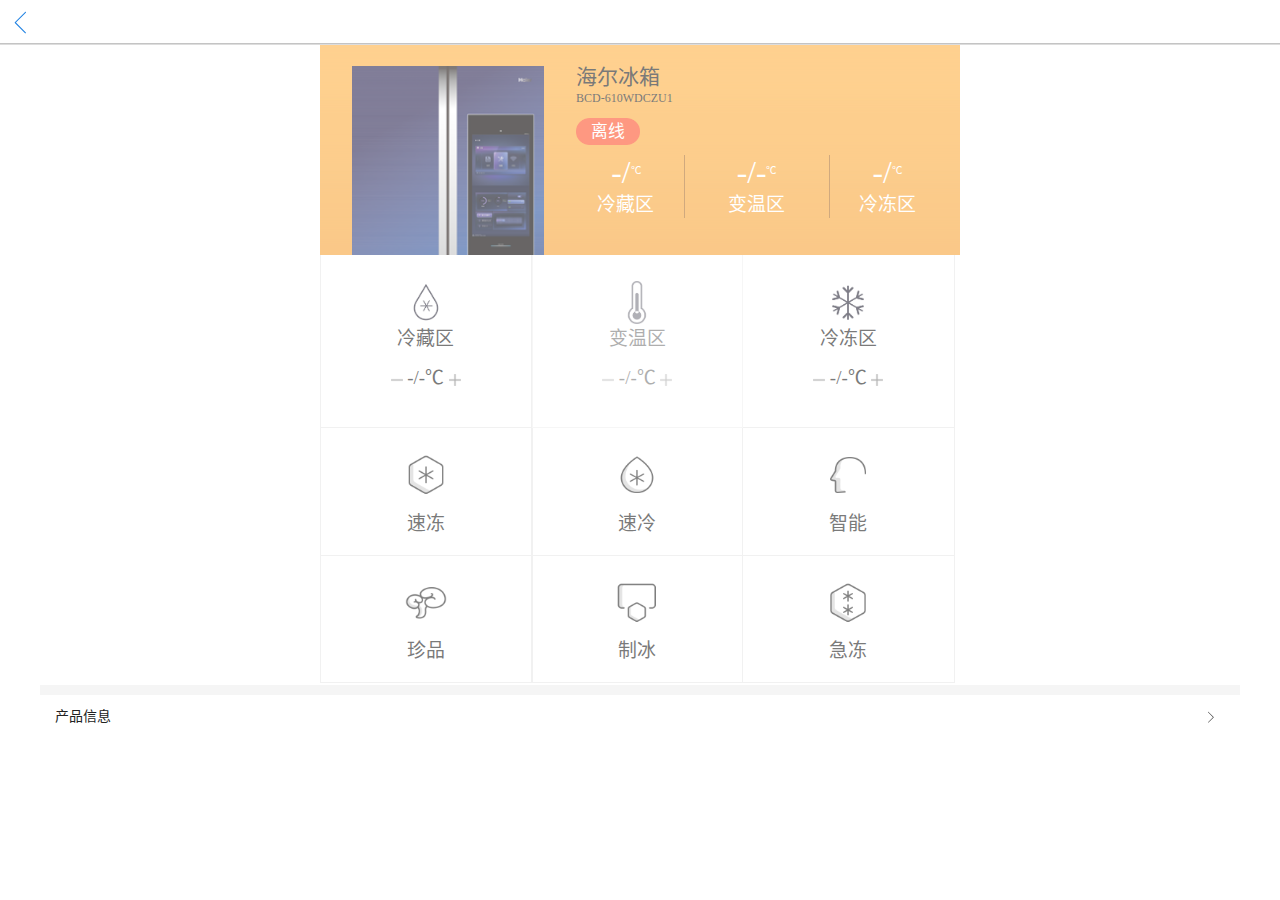
<file: fridge/index.html>
<html>
<head>
<script>
var str=location.href;
var num=str.indexOf("?");
if(num != -1){
	str=str.substr(num);
}else{
	str = "";
}
window.location = "hardware/pages/FRIDGE/index.html" + str;
</script>
</head>
<body>
</body>
</html>
</file>
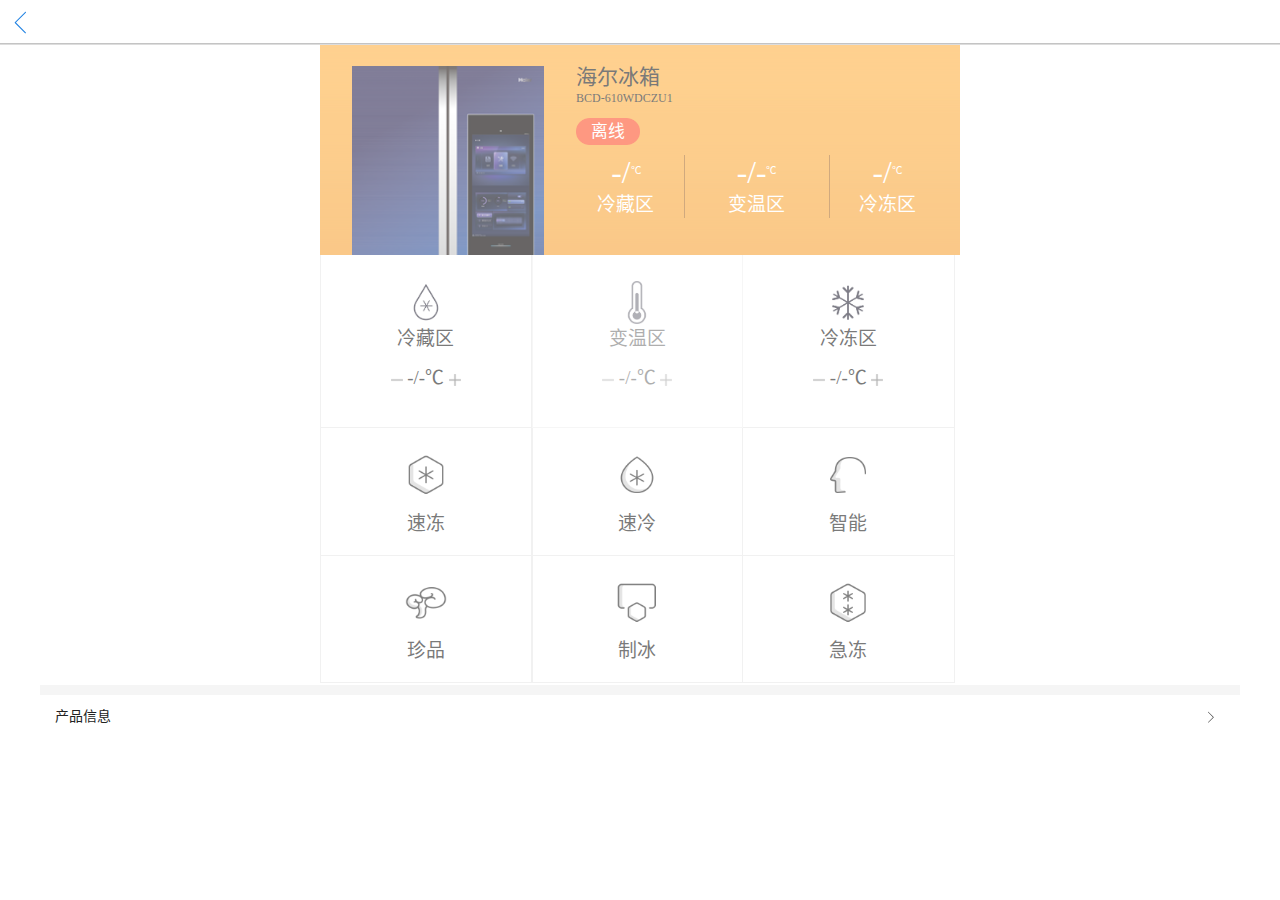
<file: fridge/hardware/pages/FRIDGE/index.html>
<!DOCTYPE html>
<html lang="zh-CN" class="Mobile">
<head>
<meta charset="UTF-8">
<meta http-equiv="Content-Security-Policy" content="default-src 'self' data: gap: https://ssl.gstatic.com 'unsafe-eval' *;script-src 'self' 'unsafe-inline' *; style-src 'self' 'unsafe-inline' *; media-src *">
<meta name="viewport" content="width=device-width,initial-scale=1.0,minimum-scale=1.0,maximum-scale=1.0,user-scalable=no">
<meta name="apple-mobile-web-app-capable" content="yes">
<meta name="apple-mobile-web-app-status-bar-style" content="black">
<meta name="format-detection" content="telephone=no">
<title></title>
<!-- 公共基础样式 -->
<link rel="stylesheet" href="../../src/style/kelat.css" media="all"/>
<!-- 扩展样式 -->
<link rel="stylesheet" href="theme.css" media="all"/>
<!-- 开发样式样式 -->
 <!-- <link href="index/styles/common.css" rel="stylesheet" type="text/css">  -->

</head>

<body class="BodyBG">
    <!-- 状态栏覆盖全屏幕模式 (PhoneGap) -->
    <div class="StatusbarOverlay"></div>
    <!-- 面板覆盖 -->
    <div class="PanelOverlay"></div>
	<div class="Wrapper">
		<div class="WrapBox" id="WrapperArea">
			<!--header-->
			<div class="" ui-view="DeviceHeader"></div>
			<!--PageBody-->
			<div class="WrapContent" ui-view="WrapContent"></div>
			<!--设备信息-->
			<div class="" ui-view="DeviceInfo"></div>
			<!--PageBody end-->
		</div>
	</div>
<script src="../../src/script/_lib/requireJS/require.js" data-main="script/main" defer async="true" ></script>

</body>
</html>
</file>
<file: fridge/hardware/src/style/kelat.css>
@charset "utf-8";
/*!
 * kelat Css Library v1.2.3-beta
 * http://git.oschina.net/ficozhe/K-UI
 *
 * Date: 2016-08-08
 */
*{-webkit-text-size-adjust:none;-webkit-touch-callout:none;-webkit-tap-highlight-color:rgba(0,0,0,0);-webkit-box-sizing:border-box;-moz-box-sizing:border-box;-ms-box-sizing:border-box;box-sizing:border-box}*:before,*:after{-webkit-box-sizing:border-box;-moz-box-sizing:border-box;-ms-box-sizing:border-box;box-sizing:border-box}html{-ms-touch-action:none;-webkit-text-size-adjust:100%;-ms-text-size-adjust:100%}body{margin:0;overflow-x:hidden}html,body{font-family:sans-serif;position:relative;width:100%;min-height:99.99%;height:99.99%}article,aside,details,figcaption,figure,footer,header,hgroup,main,menu,nav,section,summary{display:block}audio,canvas,progress,video{display:inline-block;vertical-align:baseline}audio:not([controls]){display:none;height:0}[hidden],template,script{display:none}.disabled,[disabled]{opacity:.65;pointer-events:none;cursor:not-allowed !important;-webkit-box-shadow:none !important;box-shadow:none !important}.Small,small{font-size:85%}.H1,.H2,.H3,.H4,.H5,.H6,h1,h2,h3,h4,h5,h6{font-family:inherit;font-weight:500;line-height:1.1;color:inherit;margin:5px 0}.H1,h1{font-size:36px}.H2,h2{font-size:30px}.H3,h3{font-size:24px}.H4,h4{font-size:18px}.H5,h5{font-size:14px}.H6,h6{font-size:12px}.H1 .Small,.H2 .Small,.H3 .Small,.H4 .Small,.H5 .Small,.H6 .Small,.H1 small,.H2 small,.H3 small,.H4 small,.H5 small,.H6 small,h1 .Small,h2 .Small,h3 .Small,h4 .Small,h5 .Small,h6 .Small,h1 small,h2 small,h3 small,h4 small,h5 small,h6 small{font-weight:400;line-height:1;color:#777}.H1 .Small,.H2 .Small,.H3 .Small,.H1 small,.H2 small,.H3 small,h1 .Small,h2 .Small,h3 .Small,h1 small,h2 small,h3 small{font-size:65%}dl,dt,dd,ul,ol,li{list-style:none;margin:0;padding:0}:focus{outline:0}abbr[title]{border-bottom:1px dotted}a{background-color:transparent;outline:0}a:focus{outline:thin dotted}a:active,a:hover{outline:0}ins,a{text-decoration:none}i,em{font-style:normal}b,strong{font-weight:bold}small{font-size:80%}sub,sup{font-size:75%;line-height:0;position:relative;vertical-align:baseline}sup{top:-0.5em}sub{bottom:-0.25em}pre{white-space:pre-wrap}q{quotes:"\201C" "\201D" "\2018" "\2019"}img{vertical-align:middle;border:0;-webkit-box-sizing:border-box;box-sizing:border-box}svg:not(:root){overflow:hidden}figure{margin:0}code,kbd,pre,samp{font-family:Monaco,Menlo,Consolas,"Courier New","FontAwesome",monospace;font-size:1em}hr{height:0}input,textarea,select{resize:none}.Mobile input,.Mobile textarea,.Mobile select{-webkit-appearance:none;appearance:none}button,input,optgroup,select,textarea{color:inherit;font:inherit;margin:0}button{overflow:visible}button,input{line-height:normal}button,select{text-transform:none}select[multiple],select[size]{height:auto}button,html input[type="button"],input[type="reset"],input[type="submit"]{-webkit-appearance:button;cursor:pointer}button::-moz-focus-inner,input::-moz-focus-inner{border:0;padding:0}input[type="radio"],input[type="checkbox"]{cursor:pointer;padding:0;-webkit-box-sizing:border-box;box-sizing:border-box}input[type="checkbox"],input[type="radio"]{padding:0;margin:4px 0 0;margin-top:1px \9;line-height:normal}input[type="number"]{-webkit-user-select:text;-moz-user-select:text;user-select:text;outline:0;-webkit-appearance:none;-moz-appearance:textfield}input[type="number"]::-webkit-inner-spin-button,input[type="number"]::-webkit-outer-spin-button{height:auto;margin:0;-webkit-appearance:none}input[type="search"]{-webkit-appearance:textfield;-webkit-box-sizing:content-box;box-sizing:content-box}input[type="search"]::-webkit-search-cancel-button,input[type="search"]::-webkit-search-decoration{-webkit-appearance:button}textarea{overflow:auto;vertical-align:top;resize:vertical}optgroup{font-weight:bold}label{display:inline-block;max-width:100%}button[disabled],html input[disabled]{cursor:default}button,input:not([type="radio"]):not([type="checkbox"]),select{vertical-align:middle}fieldset{border:1px solid silver;margin:0 2px;padding:.35em .625em .75em}legend{border:0;padding:0}table{border-collapse:collapse;border-spacing:0}caption{padding:8px 0;color:#777;text-align:left}td,th{padding:0}iframe{border:0}html{font-size:10px}body{position:relative;background:#fff;font-family:"Segoe UI","Lucida Grande",Helvetica,Arial,"Microsoft YaHei",FreeSans,Arimo,"Droid Sans","wenquanyi micro hei","Hiragino Sans GB","Hiragino Sans GB W3","FontAwesome",sans-serif;font-weight:normal;line-height:1.6;color:#333;font-size:1.6rem}.Row{box-sizing:border-box;display:-webkit-box;display:-ms-flexbox;display:-webkit-flex;display:flex;-webkit-box-pack:justify;-ms-flex-pack:justify;-webkit-justify-content:space-between;justify-content:space-between;-webkit-box-lines:multiple;-moz-box-lines:multiple;-webkit-flex-wrap:wrap;-ms-flex-wrap:wrap;flex-wrap:wrap;-webkit-box-align:start;-ms-flex-align:start;-webkit-align-items:flex-start;align-items:flex-start}.Row>[class*="Col"]{box-sizing:border-box;position:relative}.Row .Col100{width:100%;width:-webkit-calc((100% - 15px*0)/1);width:calc((100% - 15px*0)/1)}.Row.NoGutter .Col100{width:100%}.Row .Col95{width:95%;width:-webkit-calc((100% - 15px*0.05263157894736836)/1.0526315789473684);width:calc((100% - 15px*0.05263157894736836)/1.0526315789473684)}.Row.NoGutter .Col95{width:95%}.Row .Col90{width:90%;width:-webkit-calc((100% - 15px*0.11111111111111116)/1.1111111111111112);width:calc((100% - 15px*0.11111111111111116)/1.1111111111111112)}.Row.NoGutter .Col90{width:90%}.Row .Col85{width:85%;width:-webkit-calc((100% - 15px*0.17647058823529416)/1.1764705882352942);width:calc((100% - 15px*0.17647058823529416)/1.1764705882352942)}.Row.NoGutter .Col85{width:85%}.Row .Col80{width:80%;width:-webkit-calc((100% - 15px*0.25)/1.25);width:calc((100% - 15px*0.25)/1.25)}.Row.NoGutter .Col80{width:80%}.Row .Col75{width:75%;width:-webkit-calc((100% - 15px*0.33333333333333326)/1.3333333333333333);width:calc((100% - 15px*0.33333333333333326)/1.3333333333333333)}.Row.NoGutter .Col75{width:75%}.Row .Col66{width:66.66666666666666%;width:-webkit-calc((100% - 15px*0.5000000000000002)/1.5000000000000002);width:calc((100% - 15px*0.5000000000000002)/1.5000000000000002)}.Row.NoGutter .Col66{width:66.66666666666666%}.Row .Col60{width:60%;width:-webkit-calc((100% - 15px*0.6666666666666667)/1.6666666666666667);width:calc((100% - 15px*0.6666666666666667)/1.6666666666666667)}.Row.NoGutter .Col60{width:60%}.Row .Col50{width:50%;width:-webkit-calc((100% - 15px*1)/2);width:calc((100% - 15px*1)/2)}.Row.NoGutter .Col50{width:50%}.Row .Col40{width:40%;width:-webkit-calc((100% - 15px*1.5)/2.5);width:calc((100% - 15px*1.5)/2.5)}.Row.NoGutter .Col40{width:40%}.Row .Col33{width:33.333333333333336%;width:-webkit-calc((100% - 15px*2)/3);width:calc((100% - 15px*2)/3)}.Row.NoGutter .Col33{width:33.333333333333336%}.Row .Col25{width:25%;width:-webkit-calc((100% - 15px*3)/4);width:calc((100% - 15px*3)/4)}.Row.NoGutter .Col25{width:25%}.Row .Col20{width:20%;width:-webkit-calc((100% - 15px*4)/5);width:calc((100% - 15px*4)/5)}.Row.NoGutter .Col20{width:20%}.Row .Col15{width:15%;width:-webkit-calc((100% - 15px*5.666666666666667)/6.666666666666667);width:calc((100% - 15px*5.666666666666667)/6.666666666666667)}.Row.NoGutter .Col15{width:15%}.Row .Col10{width:10%;width:-webkit-calc((100% - 15px*9)/10);width:calc((100% - 15px*9)/10)}.Row.NoGutter .Col10{width:10%}.Row .Col5{width:5%;width:-webkit-calc((100% - 15px*19)/20);width:calc((100% - 15px*19)/20)}.Row.NoGutter .Col5{width:5%}.Row .ColAuto:nth-last-child(1),.Row .ColAuto:nth-last-child(1) ~ .ColAuto{width:100%;width:-webkit-calc((100% - 15px*0)/1);width:calc((100% - 15px*0)/1)}.Row.NoGutter .ColAuto:nth-last-child(1),.Row.NoGutter .ColAuto:nth-last-child(1) ~ .ColAuto{width:100%}.Row .ColAuto:nth-last-child(2),.Row .ColAuto:nth-last-child(2) ~ .ColAuto{width:50%;width:-webkit-calc((100% - 15px*1)/2);width:calc((100% - 15px*1)/2)}.Row.NoGutter .ColAuto:nth-last-child(2),.Row.NoGutter .ColAuto:nth-last-child(2) ~ .ColAuto{width:50%}.Row .ColAuto:nth-last-child(3),.Row .ColAuto:nth-last-child(3) ~ .ColAuto{width:33.33333333%;width:-webkit-calc((100% - 15px*2)/3);width:calc((100% - 15px*2)/3)}.Row.NoGutter .ColAuto:nth-last-child(3),.Row.NoGutter .ColAuto:nth-last-child(3) ~ .ColAuto{width:33.33333333%}.Row .ColAuto:nth-last-child(4),.Row .ColAuto:nth-last-child(4) ~ .ColAuto{width:25%;width:-webkit-calc((100% - 15px*3)/4);width:calc((100% - 15px*3)/4)}.Row.NoGutter .ColAuto:nth-last-child(4),.Row.NoGutter .ColAuto:nth-last-child(4) ~ .ColAuto{width:25%}.Row .ColAuto:nth-last-child(5),.Row .ColAuto:nth-last-child(5) ~ .ColAuto{width:20%;width:-webkit-calc((100% - 15px*4)/5);width:calc((100% - 15px*4)/5)}.Row.NoGutter .ColAuto:nth-last-child(5),.Row.NoGutter .ColAuto:nth-last-child(5) ~ .ColAuto{width:20%}.Row .ColAuto:nth-last-child(6),.Row .ColAuto:nth-last-child(6) ~ .ColAuto{width:16.66666667%;width:-webkit-calc((100% - 15px*5)/6);width:calc((100% - 15px*5)/6)}.Row.NoGutter .ColAuto:nth-last-child(6),.Row.NoGutter .ColAuto:nth-last-child(6) ~ .ColAuto{width:16.66666667%}.Row .ColAuto:nth-last-child(7),.Row .ColAuto:nth-last-child(7) ~ .ColAuto{width:14.28571429%;width:-webkit-calc((100% - 15px*6)/7);width:calc((100% - 15px*6)/7)}.Row.NoGutter .ColAuto:nth-last-child(7),.Row.NoGutter .ColAuto:nth-last-child(7) ~ .ColAuto{width:14.28571429%}.Row .ColAuto:nth-last-child(8),.Row .ColAuto:nth-last-child(8) ~ .ColAuto{width:12.5%;width:-webkit-calc((100% - 15px*7)/8);width:calc((100% - 15px*7)/8)}.Row.NoGutter .ColAuto:nth-last-child(8),.Row.NoGutter .ColAuto:nth-last-child(8) ~ .ColAuto{width:12.5%}.Row .ColAuto:nth-last-child(9),.Row .ColAuto:nth-last-child(9) ~ .ColAuto{width:11.11111111%;width:-webkit-calc((100% - 15px*8)/9);width:calc((100% - 15px*8)/9)}.Row.NoGutter .ColAuto:nth-last-child(9),.Row.NoGutter .ColAuto:nth-last-child(9) ~ .ColAuto{width:11.11111111%}.Row .ColAuto:nth-last-child(10),.Row .ColAuto:nth-last-child(10) ~ .ColAuto{width:10%;width:-webkit-calc((100% - 15px*9)/10);width:calc((100% - 15px*9)/10)}.Row.NoGutter .ColAuto:nth-last-child(10),.Row.NoGutter .ColAuto:nth-last-child(10) ~ .ColAuto{width:10%}.Row .ColAuto:nth-last-child(11),.Row .ColAuto:nth-last-child(11) ~ .ColAuto{width:9.09090909%;width:-webkit-calc((100% - 15px*10)/11);width:calc((100% - 15px*10)/11)}.Row.NoGutter .ColAuto:nth-last-child(11),.Row.NoGutter .ColAuto:nth-last-child(11) ~ .ColAuto{width:9.09090909%}.Row .ColAuto:nth-last-child(12),.Row .ColAuto:nth-last-child(12) ~ .ColAuto{width:8.33333333%;width:-webkit-calc((100% - 15px*11)/12);width:calc((100% - 15px*11)/12)}.Row.NoGutter .ColAuto:nth-last-child(12),.Row.NoGutter .ColAuto:nth-last-child(12) ~ .ColAuto{width:8.33333333%}.Row .ColAuto:nth-last-child(13),.Row .ColAuto:nth-last-child(13) ~ .ColAuto{width:7.69230769%;width:-webkit-calc((100% - 15px*12)/13);width:calc((100% - 15px*12)/13)}.Row.NoGutter .ColAuto:nth-last-child(13),.Row.NoGutter .ColAuto:nth-last-child(13) ~ .ColAuto{width:7.69230769%}.Row .ColAuto:nth-last-child(14),.Row .ColAuto:nth-last-child(14) ~ .ColAuto{width:7.14285714%;width:-webkit-calc((100% - 15px*13)/14);width:calc((100% - 15px*13)/14)}.Row.NoGutter .ColAuto:nth-last-child(14),.Row.NoGutter .ColAuto:nth-last-child(14) ~ .ColAuto{width:7.14285714%}.Row .ColAuto:nth-last-child(15),.Row .ColAuto:nth-last-child(15) ~ .ColAuto{width:6.66666667%;width:-webkit-calc((100% - 15px*14)/15);width:calc((100% - 15px*14)/15)}.Row.NoGutter .ColAuto:nth-last-child(15),.Row.NoGutter .ColAuto:nth-last-child(15) ~ .ColAuto{width:6.66666667%}@media all and (min-width:768px){.Row .Table100{width:100%;width:-webkit-calc((100% - 15px*0)/1);width:calc((100% - 15px*0)/1)}.Row.NoGutter .Table100{width:100%}.Row .Table95{width:95%;width:-webkit-calc((100% - 15px*0.05263157894736836)/1.0526315789473684);width:calc((100% - 15px*0.05263157894736836)/1.0526315789473684)}.Row.NoGutter .Table95{width:95%}.Row .Table90{width:90%;width:-webkit-calc((100% - 15px*0.11111111111111116)/1.1111111111111112);width:calc((100% - 15px*0.11111111111111116)/1.1111111111111112)}.Row.NoGutter .Table90{width:90%}.Row .Table85{width:85%;width:-webkit-calc((100% - 15px*0.17647058823529416)/1.1764705882352942);width:calc((100% - 15px*0.17647058823529416)/1.1764705882352942)}.Row.NoGutter .Table85{width:85%}.Row .Table80{width:80%;width:-webkit-calc((100% - 15px*0.25)/1.25);width:calc((100% - 15px*0.25)/1.25)}.Row.NoGutter .Table80{width:80%}.Row .Table75{width:75%;width:-webkit-calc((100% - 15px*0.33333333333333326)/1.3333333333333333);width:calc((100% - 15px*0.33333333333333326)/1.3333333333333333)}.Row.NoGutter .Table75{width:75%}.Row .Table66{width:66.66666666666666%;width:-webkit-calc((100% - 15px*0.5000000000000002) / 1.5000000000000002);width:calc((100% - 15px*0.5000000000000002)/1.5000000000000002)}.Row.NoGutter .Table66{width:66.66666666666666%}.Row .Table60{width:60%;width:-webkit-calc((100% - 15px*0.6666666666666667)/1.6666666666666667);width:calc((100% - 15px*0.6666666666666667)/1.6666666666666667)}.Row.NoGutter .Table60{width:60%}.Row .Table50{width:50%;width:-webkit-calc((100% - 15px*1)/2);width:calc((100% - 15px*1)/2)}.Row.NoGutter .Table50{width:50%}.Row .Table40{width:40%;width:-webkit-calc((100% - 15px*1.5)/2.5);width:calc((100% - 15px*1.5)/2.5)}.Row.NoGutter .Table40{width:40%}.Row .Table33{width:33.333333333333336%;width:-webkit-calc((100% - 15px*2)/3);width:calc((100% - 15px*2)/3)}.Row.NoGutter .Table33{width:33.333333333333336%}.Row .Table25{width:25%;width:-webkit-calc((100% - 15px*3)/4);width:calc((100% - 15px*3)/4)}.Row.NoGutter .Table25{width:25%}.Row .Table20{width:20%;width:-webkit-calc((100% - 15px*4)/5);width:calc((100% - 15px*4)/5)}.Row.NoGutter .Table20{width:20%}.Row .Table15{width:15%;width:-webkit-calc((100% - 15px*5.666666666666667)/6.666666666666667);width:calc((100% - 15px*5.666666666666667)/6.666666666666667)}.Row.NoGutter .Table15{width:15%}.Row .Table10{width:10%;width:-webkit-calc((100% - 15px*9)/10);width:calc((100% - 15px*9)/10)}.Row.NoGutter .Table10{width:10%}.Row .Table5{width:5%;width:-webkit-calc((100% - 15px*19)/20);width:calc((100% - 15px*19)/20)}.Row.NoGutter .Table5{width:5%}.Row .TableAuto:nth-last-child(1),.Row .TableAuto:nth-last-child(1) ~ .ColAuto{width:100%;width:-webkit-calc((100% - 15px*0)/1);width:calc((100% - 15px*0)/1)}.Row.NoGutter .TableAuto:nth-last-child(1),.Row.NoGutter .TableAuto:nth-last-child(1) ~ .TableAuto{width:100%}.Row .TableAuto:nth-last-child(2),.Row .TableAuto:nth-last-child(2) ~ .ColAuto{width:50%;width:-webkit-calc((100% - 15px*1)/2);width:calc((100% - 15px*1)/2)}.Row.NoGutter .TableAuto:nth-last-child(2),.Row.NoGutter .TableAuto:nth-last-child(2) ~ .TableAuto{width:50%}.Row .TableAuto:nth-last-child(3),.Row .TableAuto:nth-last-child(3) ~ .ColAuto{width:33.33333333%;width:-webkit-calc((100% - 15px*2)/3);width:calc((100% - 15px*2)/3)}.Row.NoGutter .TableAuto:nth-last-child(3),.Row.NoGutter .TableAuto:nth-last-child(3) ~ .TableAuto{width:33.33333333%}.Row .TableAuto:nth-last-child(4),.Row .TableAuto:nth-last-child(4) ~ .ColAuto{width:25%;width:-webkit-calc((100% - 15px*3)/4);width:calc((100% - 15px*3)/4)}.Row.NoGutter .TableAuto:nth-last-child(4),.Row.NoGutter .TableAuto:nth-last-child(4) ~ .TableAuto{width:25%}.Row .TableAuto:nth-last-child(5),.Row .TableAuto:nth-last-child(5) ~ .ColAuto{width:20%;width:-webkit-calc((100% - 15px*4)/5);width:calc((100% - 15px*4)/5)}.Row.NoGutter .TableAuto:nth-last-child(5),.Row.NoGutter .TableAuto:nth-last-child(5) ~ .TableAuto{width:20%}.Row .TableAuto:nth-last-child(6),.Row .TableAuto:nth-last-child(6) ~ .ColAuto{width:16.66666667%;width:-webkit-calc((100% - 15px*5)/6);width:calc((100% - 15px*5)/6)}.Row.NoGutter .TableAuto:nth-last-child(6),.Row.NoGutter .TableAuto:nth-last-child(6) ~ .TableAuto{width:16.66666667%}.Row .TableAuto:nth-last-child(7),.Row .TableAuto:nth-last-child(7) ~ .ColAuto{width:14.28571429%;width:-webkit-calc((100% - 15px*6)/7);width:calc((100% - 15px*6)/7)}.Row.NoGutter .TableAuto:nth-last-child(7),.Row.NoGutter .TableAuto:nth-last-child(7) ~ .TableAuto{width:14.28571429%}.Row .TableAuto:nth-last-child(8),.Row .TableAuto:nth-last-child(8) ~ .ColAuto{width:12.5%;width:-webkit-calc((100% - 15px*7)/8);width:calc((100% - 15px*7)/8)}.Row.NoGutter .TableAuto:nth-last-child(8),.Row.NoGutter .TableAuto:nth-last-child(8) ~ .TableAuto{width:12.5%}.Row .TableAuto:nth-last-child(9),.Row .TableAuto:nth-last-child(9) ~ .ColAuto{width:11.11111111%;width:-webkit-calc((100% - 15px*8)/9);width:calc((100% - 15px*8)/9)}.Row.NoGutter .TableAuto:nth-last-child(9),.Row.NoGutter .TableAuto:nth-last-child(9) ~ .TableAuto{width:11.11111111%}.Row .TableAuto:nth-last-child(10),.Row .TableAuto:nth-last-child(10) ~ .ColAuto{width:10%;width:-webkit-calc((100% - 15px*9)/10);width:calc((100% - 15px*9)/10)}.Row.NoGutter .TableAuto:nth-last-child(10),.Row.NoGutter .TableAuto:nth-last-child(10) ~ .TableAuto{width:10%}.Row .TableAuto:nth-last-child(11),.Row .TableAuto:nth-last-child(11) ~ .ColAuto{width:9.09090909%;width:-webkit-calc((100% - 15px*10)/11);width:calc((100% - 15px*10)/11)}.Row.NoGutter .TableAuto:nth-last-child(11),.Row.NoGutter .TableAuto:nth-last-child(11) ~ .TableAuto{width:9.09090909%}.Row .TableAuto:nth-last-child(12),.Row .TableAuto:nth-last-child(12) ~ .ColAuto{width:8.33333333%;width:-webkit-calc((100% - 15px*11)/12);width:calc((100% - 15px*11)/12)}.Row.NoGutter .TableAuto:nth-last-child(12),.Row.NoGutter .TableAuto:nth-last-child(12) ~ .TableAuto{width:8.33333333%}.Row .TableAuto:nth-last-child(13),.Row .TableAuto:nth-last-child(13) ~ .ColAuto{width:7.69230769%;width:-webkit-calc((100% - 15px*12)/13);width:calc((100% - 15px*12)/13)}.Row.NoGutter .TableAuto:nth-last-child(13),.Row.NoGutter .TableAuto:nth-last-child(13) ~ .TableAuto{width:7.69230769%}.Row .TableAuto:nth-last-child(14),.Row .TableAuto:nth-last-child(14) ~ .ColAuto{width:7.14285714%;width:-webkit-calc((100% - 15px*13)/14);width:calc((100% - 15px*13)/14)}.Row.NoGutter .TableAuto:nth-last-child(14),.Row.NoGutter .TableAuto:nth-last-child(14) ~ .TableAuto{width:7.14285714%}.Row .TableAuto:nth-last-child(15),.Row .TableAuto:nth-last-child(15) ~ .ColAuto{width:6.66666667%;width:-webkit-calc((100% - 15px*14)/15);width:calc((100% - 15px*14)/15)}.Row.NoGutter .TableAuto:nth-last-child(15),.Row.NoGutter .TableAuto:nth-last-child(15) ~ .TableAuto{width:6.66666667%}}.StyleBox{text-align:center;background-color:#ddd;border-bottom:1px solid #ddd;border-top:1px solid #ddd}.StyleBox li{background-color:#eee;border:1px solid #ddd;border-radius:6px}.StyleBox li a{padding:20px 10px;display:block;color:#888}.StyleBox li a:focus,.StyleBox li a:active{background-color:#ddd}.StyleBox li a .Title{margin-top:8px;font-size:14px}.StyleBox li a .Pic{position:relative;width:36px;height:36px;display:block;margin:0 auto}.StyleBox li a .Pic .Icon{width:100%;height:auto}.StyleBox li a .Pic .Badge{position:absolute;top:-3px;right:-3px}.Table{background-color:#fff}.Table{width:100%;max-width:100%;margin-bottom:20px}.Table tr>th,.Table tr>td{padding:8px;line-height:1.42857143;vertical-align:top;border-top:1px solid #ddd}.Table>thead>tr>th{vertical-align:bottom;border-bottom:2px solid #ddd}.TableBor{border:1px solid #ddd}.TableBor tr>th,.TableBor tr>td{border:1px solid #ddd}.TableBor>thead>tr>th,.TableBor>thead>tr>td{border-bottom-width:2px}.TableHover>tbody>tr:hover{background-color:#f5f5f5}.TableShrink tr>th,.TableShrink tr>td{padding:5px}.TableStriped tr:nth-of-type(odd){background-color:#f9f9f9}.Table tr>td.active,.Table tr>th.active,.Table tr.active>td,.Table tr.active>th{background-color:#f5f5f5}.TableHover tr>td.active:hover,.TableHover tr>th.active:hover,.TableHover tr.active:hover>td,.TableHover tr.active:hover>th,.TableHover tr:hover>.active{background-color:#e8e8e8}.Table tr>td.success,.Table tr>th.success,.Table tr.success>td,.Table tr.success>th{background-color:#dff0d8}.TableHover tr>td.success:hover,.TableHover tr>th.success:hover,.TableHover tr.success:hover>td,.TableHover tr.success:hover>th,.TableHover tr:hover>.success{background-color:#d0e9c6}.Table tr>td.info,.Table tr>th.info,.Table tr.info>td,.Table tr.info>th{background-color:#d9edf7}.TableHover tr>td.info:hover,.TableHover tr>th.info:hover,.TableHover tr.info:hover>td,.TableHover tr.info:hover>th,.TableHover tr:hover>.info{background-color:#c4e3f3}.Table tr>td.warning,.Table tr>th.warning,.Table tr.warning>td,.Table tr.warning>th{background-color:#fcf8e3}.TableHover tr>td.warning:hover,.TableHover tr>th.warning:hover,.TableHover tr.warning:hover>td,.TableHover tr.warning:hover>th,.TableHover tr:hover>.warning{background-color:#faf2cc}.Table tr>td.danger,.Table tr>th.danger,.Table tr.danger>td,.Table tr.danger>th{background-color:#f2dede}.TableHover tr>td.danger:hover,.TableHover tr>th.danger:hover,.TableHover tr.danger:hover>td,.TableHover tr.danger:hover>th,.TableHover tr:hover>.danger{background-color:#ebcccc}@media screen and (max-width:767px){.TableResponse{width:100%;margin-bottom:15px;overflow-y:hidden;-ms-overflow-style:-ms-autohiding-scrollbar;border:1px solid #ddd}.TableResponse>.Table{margin-bottom:0}.TableResponse>.Table tr>th,.TableResponse>.Table tr>td{white-space:nowrap}.TableResponse>.TableBor{border:0}.TableResponse>.TableBor tr>th:first-child,.TableResponse>.TableBor tr>td:first-child{border-left:0}.TableResponse>.TableBor tr>th:last-child,.TableResponse>.TableBor tr>td:last-child{border-right:0}.TableResponse>.TableBor tr:last-child>th,.TableResponse>.TableBor tr:last-child>td{border-bottom:0}}.FormGroup{margin-bottom:15px}.FormGroup:before,.FormGroup:after{content:"";display:table}.FormGroup:after{clear:both}.FormContr{display:block;width:100%;height:34px;padding:6px;font-size:14px;line-height:1.42857143;color:#222;background-color:#fff;background-image:none;border:1px solid #ccc;border-radius:4px;-webkit-box-shadow:inset 0 1px 1px rgba(0,0,0,0.075);box-shadow:inset 0 1px 1px rgba(0,0,0,0.075);-webkit-transition:border-color ease-in-out .15s,-webkit-box-shadow ease-in-out .15s;transition:border-color ease-in-out .15s,box-shadow ease-in-out .15s}.FormContr:focus{border-color:#66afe9;outline:0;-webkit-box-shadow:inset 0 1px 1px rgba(0,0,0,.075),0 0 8px rgba(102,175,233,0.6);box-shadow:inset 0 1px 1px rgba(0,0,0,.075),0 0 8px rgba(102,175,233,0.6)}.FormContr::-moz-placeholder{color:#999;opacity:1}.FormContr:-ms-input-placeholder{color:#999}.FormContr::-webkit-input-placeholder{color:#999}.FormInline .FormGroup{display:inline-block;margin-bottom:0;vertical-align:middle}.FormInline .FormContr{display:inline-block;width:auto;vertical-align:middle}.FormLevel .LabelContr{text-align:right;margin-bottom:0}.InputLg{height:46px;padding:10px 16px;font-size:18px;line-height:1.3333333;border-radius:6px}select.InputLg{height:46px;line-height:46px}textarea.InputLg,select[multiple].InputLg{height:auto}.InputSm{height:30px;padding:5px 10px;font-size:12px;line-height:1.5;border-radius:3px}select.InputSm{height:30px;line-height:30px}textarea.InputSm,select[multiple].InputSm{height:auto}.ContentBlock{padding:12px;color:#6d6d72;box-sizing:border-box}.ContentBlockTitle,.ContentInnerTitle{position:relative;overflow:hidden;white-space:nowrap;text-overflow:ellipsis;font-size:14px;line-height:1;font-weight:500;color:rgba(0,0,0,.6)}.ContentBlockTitle{margin:18px 0 10px;padding:0 12px}.ContentInnerTitle{margin:8px 0 5px;padding:0}.ContentInnerText{line-height:22px}.BlankTips{position:fixed;top:0;left:0;bottom:0;right:0;z-index:88;text-align:center;padding-top:150px;background-color:rgba(255,255,255,.95)}.BlankTips .BlankTipsTitle{font-size:16px;color:#777}.BlankTips .BlankTipsContent{font-size:14px;color:#999;margin-bottom:8px}.BlockLabel{margin:10px 0 35px;font-size:14px;color:#8f8f94}.Icon{position:relative;display:inline-block;vertical-align:middle;background-size:100% auto;background-position:center;background-repeat:no-repeat;font-style:normal;width:24px;height:24px}.IconBack{background-image:url('data:image/svg+xml;charset=utf-8,%3Csvg%20version%3D%221.1%22%20xmlns%3D%22http%3A%2F%2Fwww.w3.org%2F2000%2Fsvg%22%20viewBox%3D%220%200%201024%201024%22%3E%3Cpath%20fill%3D%22%232283E2%22%20d%3D%22M340.154182%20535.272727l421.050182-421.050182c9.076364-9.076364%209.076364-23.831273%200-32.907636-9.076364-9.076364-23.831273-9.076364-32.907636%200l-437.480727%20437.480727c-9.076364%209.076364-9.076364%2023.831273%200%2032.907636l437.480727%20437.480727c9.076364%209.076364%2023.831273%209.076364%2032.907636%200%209.076364-9.076364%209.076364-23.831273%200-32.907636L340.154182%20535.272727z%22%2F%3E%3C%2Fsvg%3E')}.IconUser{background-image:url('data:image/svg+xml;charset=utf-8,%3Csvg%20version%3D%221.1%22%20xmlns%3D%22http%3A%2F%2Fwww.w3.org%2F2000%2Fsvg%22%20viewBox%3D%220%200%201024%201024%22%3E%3Cpath%20fill%3D%22%232283E2%22%20d%3D%22M679.741887%20512.9967c63.883983-47.029106%20105.58678-122.491799%20105.58678-207.717855%200-142.309146-115.78812-258.094196-258.103406-258.094196-142.31324%200-258.103406%20115.784026-258.103406%20258.094196%200%2086.268806%2042.706661%20162.577772%20107.916848%20209.453383-0.031722%200.013303-0.063445%200.025583-0.096191%200.038886C79.481727%20621.390409%2079.481727%20942.749488%2079.481727%20942.749488l63.956637%200c0%200%2033.171494-383.761314%20383.786896-383.761314%20351.373673%200%20383.692752%20383.761314%20383.692752%20383.761314l63.956637%200c0%200%200-320.679603-294.861588-429.650457C679.921989%20513.065262%20679.831938%20513.030469%20679.741887%20512.9967L679.741887%20512.9967zM333.085656%20305.278845c0-107.053178%2087.091544-194.129372%20194.140629-194.129372%20107.047038%200%20194.140629%2087.076194%20194.140629%20194.129372%200%20107.031689-87.091544%20194.107883-194.140629%20194.107883S333.085656%20412.310533%20333.085656%20305.278845L333.085656%20305.278845z%22%2F%3E%3C%2Fsvg%3E')}.IconRefresh{background-image:url('data:image/svg+xml;charset=utf-8,%3Csvg%20xmlns%3D%22http%3A%2F%2Fwww.w3.org%2F2000%2Fsvg%22%20width%3D%221024%22%20height%3D%221024%22%20viewBox%3D%220%200%201024%201024%22%3E%3Cpath%20fill%3D%22%23757575%22%20d%3D%22M512%200C229.230208%200%200%20229.230208%200%20512%200%20794.769792%20229.230208%201024%20512%201024%20761.325865%201024%20973.201958%20844.559514%201016.153097%20601.764678%201018.151127%20590.470182%201019.771663%20579.089182%201021.010022%20567.635639%201022.492753%20553.921916%201012.577574%20541.602754%20998.863851%20540.120021%20985.150125%20538.637291%20972.830963%20548.552469%20971.348233%20562.266193%20970.230573%20572.603369%20968.768273%20582.873092%20966.965602%20593.063262%20928.217702%20812.097967%20736.992706%20974.048781%20512%20974.048781%20256.817504%20974.048781%2049.951219%20767.182496%2049.951219%20512%2049.951219%20256.817504%20256.817504%2049.951219%20512%2049.951219%20698.044361%2049.951219%20863.703281%20160.916567%20936.293348%20328.7543%20941.768939%20341.414579%20956.470965%20347.238921%20969.131243%20341.763332%20981.791522%20336.287742%20987.615863%20321.585717%20982.140273%20308.925438%20901.710383%20122.961007%20718.143277%200%20512%200ZM958.442797%20350.246554%20983.418406%20325.270944%20724.292683%20325.270944C710.499034%20325.270944%20699.317073%20336.452907%20699.317073%20350.246554%20699.317073%20364.040203%20710.499034%20375.222163%20724.292683%20375.222163L983.418406%20375.222163C997.212055%20375.222163%201008.394016%20364.040203%201008.394016%20350.246554L1008.394016%2074.926829C1008.394016%2061.133181%20997.212055%2049.951219%20983.418406%2049.951219%20969.624757%2049.951219%20958.442797%2061.133181%20958.442797%2074.926829L958.442797%20350.246554Z%22%2F%3E%3C%2Fsvg%3E')}.LabelSwitch{position:relative;overflow:hidden;display:inline-block;vertical-align:middle;width:52px;height:32px;cursor:pointer;border-radius:16px;-ms-flex-item-align:center;-webkit-align-self:center;align-self:center}.LabelSwitch input[type=checkbox]{display:none}.LabelSwitch .checkbox,.LabelSwitch .checkbox:before,.LabelSwitch .checkbox:after{-webkit-transition-duration:.3s;transition-duration:.3s}.LabelSwitch .checkbox{position:relative;width:52px;height:32px;display:inline-block;overflow:hidden;background:#e5e5e5;border:0;cursor:pointer;z-index:0;border-radius:16px;-webkit-appearance:none;appearance:none}.LabelSwitch .checkbox:before{position:absolute;left:2px;top:2px;width:48px;height:28px;background:#fff;content:"";z-index:1;border-radius:16px;-webkit-transform:scale(1);transform:scale(1)}.LabelSwitch .checkbox:after{position:absolute;left:2px;top:2px;width:28px;height:28px;background:#fff;content:"";z-index:4;border-radius:28px;box-shadow:0 2px 5px rgba(0,0,0,.4);-webkit-transform:translateX(0);transform:translateX(0)}.LabelSwitch:active .checkbox:after{width:36px}.LabelSwitch:active input[type=checkbox]:checked+.checkbox:after{left:-6px}.LabelSwitch input[type=checkbox]:checked+.checkbox{background:#4cd964}.LabelSwitch input[type=checkbox]:checked+.checkbox:before{-webkit-transform:scale(0);transform:scale(0)}.LabelSwitch input[type=checkbox]:checked+.checkbox:after{-webkit-transform:translateX(20px);transform:translateX(20px)}.LabelSwitchText,.LabelSwitchText .checkbox{width:74px}.LabelSwitchText .checkbox:before{width:70px}.LabelSwitchText input[type=checkbox]:checked+.checkbox:after{-webkit-transform:translateX(42px);transform:translateX(42px)}.LabelSwitchText .checkbox span{position:absolute;width:100%;height:100%;z-index:3;text-transform:uppercase}.LabelSwitchText .checkbox span:before,.LabelSwitchText .checkbox span:after{position:absolute;top:2px;height:28px;line-height:28px;z-index:1;-webkit-transform:translateX(0);transform:translateX(0);-webkit-transition-duration:.1s;transition-duration:.1s}.LabelSwitchText .checkbox span:before{right:12px;content:"Off";-webkit-transform:scale(1);transform:scale(1)}.LabelSwitchText .checkbox span:after{left:14px;content:"ON";color:#fff;-webkit-transform:scale(0);transform:scale(0)}.LabelSwitchText input[type=checkbox]:checked+.checkbox span:before{-webkit-transform:scale(0);transform:scale(0)}.LabelSwitchText input[type=checkbox]:checked+.checkbox span:after{-webkit-transform:scale(1);transform:scale(1)}.LabelSwitchBlue input[type=checkbox]:checked+.checkbox{background-color:#10a9dc}label.LabelCheckbox{cursor:pointer}label.LabelCheckbox input[type="checkbox"],label.LabelCheckbox input[type="radio"]{display:none}label.LabelCheckbox i.IconCheckbox{position:relative;width:22px;height:22px;border-radius:22px;border:1px solid #c7c7cc}label.LabelCheckbox i.IconCheckbox:after{position:absolute;content:'';left:50%;margin-left:-6px;top:50%;margin-top:-4px;width:12px;height:9px}label.LabelCheckbox .checkbox{display:inline-block;margin-right:3px;vertical-align:middle}label.LabelCheckbox input[type="checkbox"]:checked+.ItemMedia i.IconCheckbox,label.LabelCheckbox input[type="radio"]:checked+.ItemMedia i.IconCheckbox,label.LabelCheckbox input[type="checkbox"]:checked+.checkbox i.IconCheckbox,label.LabelCheckbox input[type="radio"]:checked+.checkbox i.IconCheckbox{border:0;background-color:#007aff}label.LabelCheckbox input[type="checkbox"]:checked+.ItemMedia i.IconCheckbox:after,label.LabelCheckbox input[type="radio"]:checked+.ItemMedia i.IconCheckbox:after,label.LabelCheckbox input[type="checkbox"]:checked+.checkbox i.IconCheckbox:after,label.LabelCheckbox input[type="radio"]:checked+.checkbox i.IconCheckbox:after{background:no-repeat center;background-image:url("data:image/svg+xml;charset=utf-8,%3Csvg%20xmlns%3D'http%3A%2F%2Fwww.w3.org%2F2000%2Fsvg'%20x%3D'0px'%20y%3D'0px'%20viewBox%3D'0%200%2012%209'%20xml%3Aspace%3D'preserve'%3E%3Cpolygon%20fill%3D'%23fff'%20points%3D'12,0.7%2011.3,0%203.9,7.4%200.7,4.2%200,4.9%203.9,8.8%203.9,8.8%203.9,8.8'%2F%3E%3C%2Fsvg%3E");-webkit-background-size:12px 9px;background-size:12px 9px}label.LabelRadio{cursor:pointer}label.LabelRadio input[type="checkbox"],label.LabelRadio input[type="radio"]{display:none}label.LabelRadio input[type="checkbox"] ~ .ItemInner,label.LabelRadio input[type="radio"] ~ .ItemInner{padding-right:35px}label.LabelRadio input[type="checkbox"]:checked ~ .ItemInner,label.LabelRadio input[type="radio"]:checked ~ .ItemInner{background:no-repeat center;background-image:url("data:image/svg+xml;charset=utf-8,%3Csvg%20xmlns%3D'http%3A%2F%2Fwww.w3.org%2F2000%2Fsvg'%20viewBox%3D'0%200%2013%2010'%3E%3Cpolygon%20fill%3D'%23007aff'%20points%3D'11.6,0%204.4,7.2%201.4,4.2%200,5.6%204.4,10%204.4,10%204.4,10%2013,1.4'%2F%3E%3C%2Fsvg%3E");background-position:90% center;background-position:-webkit-calc(100% - 15px) center;background-position:calc(100% - 15px) center;-webkit-background-size:13px 10px;background-size:13px 10px}.NumBox{position:relative;display:inline-block;vertical-align:middle;overflow:hidden;border:1px solid #CCC;background-color:#FFF;padding:0 35px;border-radius:4px;width:110px;height:35px}.NumBox .NumBoxMinus,.NumBox .NumBoxPlus{position:absolute;top:0;border:0;width:35px;height:100%;z-index:2}.NumBox .NumBoxMinus{left:0;border-radius:4px 0 0 4px}.NumBox .NumBoxPlus{right:0;border-radius:0 4px 4px 0}.NumBox .NumBoxInput{display:inline-block;overflow:hidden;width:100%;height:100%;margin:0;padding:0 3px;text-align:center;text-overflow:ellipsis;word-break:normal;border:0;border-right:solid 1px #ccc;border-left:solid 1px #ccc;border-radius:0}.ListBase .ListItem{padding:5px 10px}.ListBase .ListItem:after{display:none}.ListBlock{position:relative;background-color:#fff;margin-bottom:12px}.ListBlock .ListItem{position:relative}.ListBlock .ListItem:after{position:absolute;left:0;bottom:0;right:auto;top:auto;content:'';height:1px;width:100%;background-color:#ddd;z-index:15;-webkit-transform-origin:50% 100%;transform-origin:50% 100%}.ListBlock:after,.ListBlock:before{position:absolute;display:block;content:'';left:0;right:auto;height:1px;width:100%;background-color:#ddd;z-index:15}.ListBlock:after{bottom:0;top:auto;-webkit-transform-origin:50% 100%;transform-origin:50% 100%}.ListBlock:before{bottom:auto;top:0;-webkit-transform-origin:50% 0;transform-origin:50% 0}.ListBlock .ItemDivider{background:#f7f7f7;margin-top:-1px;padding:4px 15px;white-space:nowrap;position:relative;max-width:100%;text-overflow:ellipsis;overflow:hidden;color:#8e8e93;z-index:15}.ListBlock .ItemDivider:before{position:absolute;left:0;top:0;bottom:auto;right:auto;content:'';height:1px;width:100%;background-color:#ddd;display:block;z-index:15;-webkit-transform-origin:50% 0;transform-origin:50% 0}.ListBlock .ListInline{padding-left:45px}.ListBlock .ItemCon,.ListBlock .ItemMedia,.ListBlock .ItemInner{box-sizing:border-box;display:-webkit-box;display:-ms-flexbox;display:-webkit-flex;display:flex;-webkit-box-align:center;-ms-flex-align:center;-webkit-align-items:center;align-items:center}.ListBlock .ItemCon{padding-left:15px;min-height:44px}.ListBlock .ItemMedia{padding-top:7px;padding-bottom:8px;-webkit-flex-shrink:0;flex-shrink:0;-ms-flex:0 0 auto;-webkit-box-lines:single;-moz-box-lines:single;-webkit-flex-wrap:nowrap;-ms-flex-wrap:none;-ms-flex-wrap:nowrap;flex-wrap:nowrap}.ListBlock .ItemInner{position:relative;width:100%;padding:8px 15px 7px 0;min-height:44px;text-align:left;overflow:hidden;-webkit-box-flex:1;-ms-flex:1;-ms-flex-item-align:stretch;-webkit-align-self:stretch;align-self:stretch}.ListBlock .ItemCon,.ListBlock .ItemInner{color:inherit;-webkit-box-pack:justify;-moz-flex-pack:justify;-ms-flex-pack:justify;-webkit-justify-content:space-between;justify-content:space-between}.ListBlock .ListItem:last-child:after{display:none}.ListBlock .ItemMedia+.ItemInner{margin-left:15px}.ListBlock .ItemMedia i+i{margin-left:5px}.ListBlock .ItemLink,.ListBlock a{outline:0}.ListBlock .ItemLink .ItemInner{padding-right:26px;background-image:url('data:image/svg+xml;charset=utf-8,%3Csvg%20xmlns%3D%22http%3A%2F%2Fwww.w3.org%2F2000%2Fsvg%22%20viewBox%3D%220%200%201024%201024%22%3E%3Cpath%20fill%3D%22%23272727%22%20d%3D%22M733.230545%20518.795636%20295.749818%2081.314909c-9.076364-9.076364-23.831273-9.076364-32.907636%200-9.076364%209.076364-9.076364%2023.831273%200%2032.907636l421.050182%20421.050182-421.050182%20421.050182c-9.076364%209.076364-9.076364%2023.831273%200%2032.907636%209.076364%209.076364%2023.831273%209.076364%2032.907636%200l437.480727-437.480727C742.306909%20542.626909%20742.306909%20527.918545%20733.230545%20518.795636z%22%2F%3E%3C%2Fsvg%3E');background-size:12px 24px;background-repeat:no-repeat;background-position:98% center}.ListBlock .ItemTitle{position:relative;white-space:nowrap;overflow:hidden;text-overflow:ellipsis;max-width:100%;font-size:14px;-webkit-flex-shrink:1;-ms-flex:0 1 auto;flex-shrink:1}.ListBlock .AlignTop,.ListBlock .AlignTop .ItemCon,.ListBlock .AlignTop .ItemInner{-webkit-box-align:start;-ms-flex-align:start;-webkit-align-items:flex-start;align-items:flex-start}.ListBlock .ItemAfter{white-space:nowrap;color:#8e8e93;margin-left:5px;max-height:28px;-webkit-flex-shrink:0;-ms-flex:0 0 auto;flex-shrink:0;display:-webkit-box;display:-ms-flexbox;display:-webkit-flex;display:flex}.ListBlock .GroupTitle{background:#f7f7f7;margin-top:-1px;padding:0 15px;line-height:30px;white-space:nowrap;position:relative;max-width:100%;text-overflow:ellipsis;overflow:hidden;color:#8e8e93;z-index:12}.ListBlock.MediaList .ItemInner{display:block;padding-top:10px;padding-bottom:9px;-ms-flex-item-align:stretch;-webkit-align-self:stretch;align-self:stretch}.ListBlock.MediaList .ItemMedia{padding-top:9px;padding-bottom:10px}.ListBlock.MediaList .ItemLink .ItemInner{background:0;padding-right:10px}.ListBlock.MediaList .ItemLink .ItemTitleRow{padding-right:20px;background:url('data:image/svg+xml;charset=utf-8,%3Csvg%20%20xmlns%3D%22http%3A%2F%2Fwww.w3.org%2F2000%2Fsvg%22%20viewBox%3D%220%200%201024%201024%22%3E%3Cpath%20fill%3D%22%23272727%22%20d%3D%22M733.230545%20518.795636%20295.749818%2081.314909c-9.076364-9.076364-23.831273-9.076364-32.907636%200-9.076364%209.076364-9.076364%2023.831273%200%2032.907636l421.050182%20421.050182-421.050182%20421.050182c-9.076364%209.076364-9.076364%2023.831273%200%2032.907636%209.076364%209.076364%2023.831273%209.076364%2032.907636%200l437.480727-437.480727C742.306909%20542.626909%20742.306909%20527.918545%20733.230545%20518.795636z%22%2F%3E%3C%2Fsvg%3E') no-repeat right center;background-size:10px 20px}.ListBlock.MediaList .ItemTitleRow{box-sizing:border-box;display:-webkit-box;display:-ms-flexbox;display:-webkit-flex;display:flex;-webkit-box-pack:justify;-ms-flex-pack:justify;-webkit-justify-content:space-between;justify-content:space-between}.ListBlock .ItemSubtitle{position:relative;overflow:hidden;white-space:nowrap;max-width:100%;text-overflow:ellipsis}.ListBlock .ItemText{color:#8e8e93;line-height:21px;position:relative;overflow:hidden;height:42px;text-overflow:ellipsis;-webkit-line-clamp:2;-webkit-box-orient:vertical;display:-webkit-box}.ListBlock .ItemTitle.Label{width:25%;vertical-align:top;-webkit-flex-shrink:0;-ms-flex:0 0 auto;flex-shrink:0}.ListBlock .ItemInput{width:100%;margin-top:-8px;margin-bottom:-7px;-webkit-box-flex:1;-ms-flex:1;-webkit-flex-shrink:1;-ms-flex:0 1 auto;flex-shrink:1}.ListBlock .ItemTitle.Label+.ItemInput{margin-left:5px}.ListBlock .InputContr{display:block;border:0;background:0;border-radius:0;padding:0;margin:0;width:100%;height:43px;color:#000;font-size:14px;font-family:inherit;box-shadow:none;-webkit-appearance:none;-moz-appearance:none;appearance:none}.ListBlock textarea.InputContr{height:100px;resize:none;line-height:1.4;padding-top:8px;padding-bottom:7px}.ListBlock textarea.Resizeable{height:43px}.ListBlock.ListCard{overflow:hidden;margin-left:12px;margin-right:12px;border:1px solid #ddd;border-radius:6px;background-color:#fff;background-clip:padding-box}.ListBlock.ListCard:after,.ListBlock.ListCard:before,.ListBlock.ListCard .ListItem:last-child:after{display:none}.ListBlock.Inset{margin-left:12px;margin-right:12px;border-radius:6px;font-size:17px}.ListBlock.Inset .ItemLink.ListButton{padding:0 15px;text-align:center;color:#007aff;display:block;line-height:43px}.ListBlock.Inset .ItemLink.ListButton:after{content:'';position:absolute;left:0;bottom:0;right:auto;top:auto;height:1px;width:100%;background-color:#ddd;display:block;z-index:15;-webkit-transform-origin:50% 100%;transform-origin:50% 100%}.ListBlock.Inset:after,.ListBlock.Inset:before,.ListBlock.Inset .ListItem:last-child .ListButton:after{display:none}.ListBlock .ListGroup{position:relative;background:#fff}.ListBlock .ListGroup:after{position:absolute;content:'';left:0;bottom:0;right:auto;top:auto;height:1px;width:100%;background-color:#ddd;display:block;z-index:15;-webkit-transform-origin:50% 100%;transform-origin:50% 100%}.ListBlock .ItemLink.ListButton:after{position:absolute;content:'';left:0;bottom:0;right:auto;top:auto;height:1px;width:100%;background-color:#ddd;display:block;z-index:15;-webkit-transform-origin:50% 100%;transform-origin:50% 100%}.ListBlock .ListItem:last-child .ItemLink.ListButton:after{display:none}.ListBlock .Swipeout{overflow:hidden;-webkit-transform-style:preserve-3d;transform-style:preserve-3d}.ListBlock .Swipeout.Deleting{-webkit-transition-duration:300ms;transition-duration:300ms}.ListBlock .Swipeout.Deleting .SwipeoutCon{-webkit-transform:translateX(-100%);transform:translateX(-100%)}.ListBlock .Swipeout.transitioning .SwipeoutCon,.ListBlock .Swipeout.transitioning .SwipeoutActionsRight .SwipeoutItem,.ListBlock .Swipeout.transitioning .SwipeoutActionsLeft .SwipeoutItem,.ListBlock .Swipeout.transitioning .SwipeoutOverswipe{-webkit-transition-duration:300ms !important;transition-duration:300ms !important}.ListBlock .SwipeoutCon{position:relative;z-index:10}.ListBlock .SwipeoutOverswipe{-webkit-transition:200ms left;transition:200ms left}.ListBlock .SwipeoutActionsLeft,.ListBlock .SwipeoutActionsRight{position:absolute;top:0;height:100%;display:-webkit-box;display:-ms-flexbox;display:-webkit-flex;display:flex}.ListBlock .SwipeoutActionsLeft .SwipeoutItem,.ListBlock .SwipeoutActionsRight .SwipeoutItem{position:relative;left:0;padding:0 24px;color:#fff;background:#c7c7cc;display:-webkit-box;display:-ms-flexbox;display:-webkit-flex;display:flex;-webkit-box-align:center;-ms-flex-align:center;-webkit-align-items:center;align-items:center}.ListBlock .SwipeoutActionsLeft .SwipeoutItem:after,.ListBlock .SwipeoutActionsRight .SwipeoutItem:after{position:absolute;content:'';top:0;width:600%;height:100%;background:inherit;z-index:-1}.ListBlock .SwipeoutActionsLeft .SwipeoutItem.SwipeoutDelete,.ListBlock .SwipeoutActionsRight .SwipeoutItem.SwipeoutDelete{background:#f44336}.ListBlock .SwipeoutActionsRight{right:0;-webkit-transform:translateX(100%);transform:translateX(100%)}.ListBlock .SwipeoutActionsRight .SwipeoutItem:after{left:100%;margin-left:-1px}.ListBlock .SwipeoutActionsLeft{left:0;-webkit-transform:translateX(-100%);transform:translateX(-100%)}.ListBlock .SwipeoutActionsLeft .SwipeoutItem:after{right:100%;margin-right:-1px}.ListBlock .SortableHandler{position:absolute;right:0;top:0;bottom:1px;z-index:10;background-repeat:no-repeat;background-size:18px 12px;background-position:center;width:50px;opacity:0;visibility:hidden;cursor:pointer;background-image:url("data:image/svg+xml;charset=utf-8,%3Csvg%20xmlns%3D'http%3A%2F%2Fwww.w3.org%2F2000%2Fsvg'%20viewBox%3D'0%200%2018%2012'%20fill%3D'%23c7c7cc'%3E%3Cpath%20d%3D'M0%2C2V0h22v2H0z'%2F%3E%3Cpath%20d%3D'M0%2C7V5h22v2H0z'%2F%3E%3Cpath%20d%3D'M0%2C12v-2h22v2H0z'%2F%3E%3C%2Fsvg%3E");-webkit-transition-duration:300ms;transition-duration:300ms}.ListBlock.Sortable .ItemInner{-webkit-transition-duration:300ms;transition-duration:300ms}.ListBlock.SortableOpened .SortableHandler{visibility:visible;opacity:1}.ListBlock.SortableOpened .ItemInner,.ListBlock.SortableOpened .ItemLink .ItemInner{padding-right:50px}.ListBlock.SortableOpened .ItemLink .ItemInner,.ListBlock.SortableOpened .ItemLink .ItemTitleRow{background-image:none}.ListBlock.sortable-sorting li{-webkit-transition-duration:300ms;transition-duration:300ms}.ListBlock .AccordionItemToggle{cursor:pointer;-webkit-transition-duration:300ms;transition-duration:300ms}.ListBlock .AccordionItemToggle .ItemInner{padding-right:26px;background:no-repeat 98% center;background-image:url("data:image/svg+xml;charset=utf-8,%3Csvg%20xmlns%3D%22http%3A%2F%2Fwww.w3.org%2F2000%2Fsvg%22%20viewBox%3D%220%200%201024%201024%22%3E%3Cpath%20fill%3D%22%23272727%22%20d%3D%22M733.230545%20518.795636%20295.749818%2081.314909c-9.076364-9.076364-23.831273-9.076364-32.907636%200-9.076364%209.076364-9.076364%2023.831273%200%2032.907636l421.050182%20421.050182-421.050182%20421.050182c-9.076364%209.076364-9.076364%2023.831273%200%2032.907636%209.076364%209.076364%2023.831273%209.076364%2032.907636%200l437.480727-437.480727C742.306909%20542.626909%20742.306909%20527.918545%20733.230545%20518.795636z%22%2F%3E%3C%2Fsvg%3E");background-size:12px 24px}.ListBlock .AccordionItemToggle .ItemInner,.ListBlock .AccordionItem>.ItemLink .ItemInner{-webkit-transition-duration:300ms;transition-duration:300ms;-webkit-transition-property:background-color;transition-property:background-color}.ListBlock .AccordionItemToggle .ItemInner:after,.ListBlock .AccordionItem>.ItemLink .ItemInner:after{-webkit-transition-duration:300ms;transition-duration:300ms}.ListBlock:not(.MediaList) .AccordionItemExpanded:not(.MediaList) .AccordionItemToggle .ItemInner,.ListBlock:not(.MediaList) .AccordionItemExpanded:not(.MediaList)>.ItemLink .ItemInner,.ListBlock.MediaList .AccordionItemExpanded .AccordionItemToggle .ItemTitleRow,.ListBlock.MediaList .AccordionItemExpanded>.ItemLink .ItemTitleRow,.ListBlock .AccordionItemExpanded.MediaItem .AccordionItemToggle .ItemTitleRow,.ListBlock .AccordionItemExpanded.MediaItem>.ItemLink .ItemTitleRow{background-image:url("data:image/svg+xml;charset=utf-8,%3Csvg%20xmlns%3D%22http%3A%2F%2Fwww.w3.org%2F2000%2Fsvg%22%20viewBox%3D%220%200%201024%201024%22%3E%3Cpath%20fill%3D%22%23272727%22%20d%3D%22M733.230545%20518.795636%20295.749818%2081.314909c-9.076364-9.076364-23.831273-9.076364-32.907636%200-9.076364%209.076364-9.076364%2023.831273%200%2032.907636l421.050182%20421.050182-421.050182%20421.050182c-9.076364%209.076364-9.076364%2023.831273%200%2032.907636%209.076364%209.076364%2023.831273%209.076364%2032.907636%200l437.480727-437.480727C742.306909%20542.626909%20742.306909%20527.918545%20733.230545%20518.795636z%22%20%20transform%3D%22translate(1024,0)%20rotate(90)%22%2F%3E%3C%2Fsvg%3E");background-size:12px 24px}.ListBlock .AccordionItemExpanded .AccordionItemToggle .ItemInner:after,.ListBlock .AccordionItemExpanded>.ItemLink .item-inner:after{background-color:transparent}.ListBlock .AccordionItem .ContentBlock,.ListBlock .AccordionItem .ListBlock{margin-top:0;margin-bottom:0}.ListBlock .AccordionItem ul{padding-left:0}.AccordionItemCon{position:relative;overflow:hidden;height:0;font-size:14px;-webkit-transition-duration:300ms;transition-duration:300ms;-webkit-transform:translate3d(0,0,0);transform:translate3d(0,0,0)}.AccordionItemExpanded>.AccordionItemCon{height:auto}html.android-4 .AccordionItemCon{-webkit-transform:none;transform:none}.RangeSlider{width:100%;position:relative;overflow:hidden;padding-left:3px;padding-right:3px;margin-left:-1px;-ms-flex-item-align:center;-webkit-align-self:center;align-self:center}.RangeSlider input[type=range]{position:relative;height:28px;width:100%;margin:4px 0 5px 0;border:0;-webkit-appearance:none;-moz-appearance:none;ms-appearance:none;appearance:none;background:-webkit-gradient(linear,50% 0,50% 100%,color-stop(0,#b7b8b7),color-stop(100%,#b7b8b7));background:linear-gradient(to right,#b7b8b7 0,#b7b8b7 100%);background-position:center;background-size:100% 2px;background-repeat:no-repeat;outline:0;box-sizing:content-box;-ms-background-position-y:500px}.RangeSlider input[type="range"]:after{position:absolute;height:2px;background:#fff;content:'';width:5px;top:50%;margin-top:-1px;left:-5px;z-index:1}.RangeSlider input[type="range"]::-webkit-slider-thumb{position:relative;border:0;height:28px;width:28px;background:0;-webkit-appearance:none;-moz-appearance:none;-ms-appearance:none;appearance:none}.RangeSlider input[type="range"]::-webkit-slider-thumb:after{position:absolute;top:0;left:0;height:28px;width:28px;content:'';background:#fff;border-radius:28px;z-index:10;box-shadow:0 2px 4px rgba(0,0,0,0.4)}.RangeSlider input[type="range"]::-webkit-slider-thumb:before{position:absolute;top:50%;right:100%;width:2000px;height:2px;margin-top:-1px;background:#007aff;content:'';z-index:1}.Short{font-size:13px;font-weight:400;color:rgba(0,0,0,.87);background:rgba(0,0,0,.12);display:inline-block;height:32px;line-height:32px;border-radius:16px;padding:0 12px;vertical-align:middle;margin:2px 0;display:-webkit-inline-box;display:-ms-inline-flexbox;display:-webkit-inline-flex;display:inline-flex;-webkit-box-align:center;-ms-flex-align:center;-webkit-align-items:center;align-items:center}.Short .ShortMedia{width:32px;height:32px;font-size:14px;margin-left:-12px;vertical-align:top;border-radius:50%;text-align:center;line-height:32px;color:#fff;-webkit-box-flex:0;-webkit-flex-shrink:0;-ms-flex:0 0 auto;flex-shrink:0;box-sizing:border-box;display:-webkit-box;display:-ms-flexbox;display:-webkit-flex;display:flex;-webkit-box-align:center;-ms-flex-align:center;-webkit-align-items:center;align-items:center;-webkit-box-pack:center;-ms-flex-pack:center;-webkit-justify-content:center;justify-content:center}.Short .ShortMedia img{max-width:100%;max-height:100%;width:auto;height:auto;border-radius:50%;display:block}.Short .ShortMedia+.ShortLabel{margin-left:8px}.Short .ShortLabel{position:relative;white-space:nowrap;overflow:hidden;text-overflow:ellipsis;min-width:0;-webkit-box-flex:1;-webkit-flex-shrink:1;-ms-flex:0 1 auto;flex-shrink:1}.Short .ShortLabel+.ShortDel{margin-left:4px}.Short .ShortDel{margin-right:-8px;width:24px;height:24px;text-align:center;line-height:24px;cursor:pointer;-webkit-box-flex:0;-webkit-flex-shrink:0;-ms-flex:0 0 auto;flex-shrink:0;background-image:url("data:image/svg+xml;charset=utf-8,%3Csvg%20fill%3D'%23000'%20height%3D'24'%20viewBox%3D'0%200%2024%2024'%20width%3D'24'%20xmlns%3D'http%3A%2F%2Fwww.w3.org%2F2000%2Fsvg'%3E%3Cpath%20d%3D'M12%202C6.47%202%202%206.47%202%2012s4.47%2010%2010%2010%2010-4.47%2010-10S17.53%202%2012%202zm5%2013.59L15.59%2017%2012%2013.41%208.41%2017%207%2015.59%2010.59%2012%207%208.41%208.41%207%2012%2010.59%2015.59%207%2017%208.41%2013.41%2012%2017%2015.59z'%2F%3E%3Cpath%20d%3D'M0%200h24v24H0z'%20fill='none'%2F%3E%3C%2Fsvg%3E");background-repeat:no-repeat;background-position:center;background-size:20px 20px;opacity:.54}.Short .ShortDel:active{opacity:1}.LazyLoaded.LazyFadeIn{-webkit-animation:lazyFadeIn 600ms;animation:lazyFadeIn 600ms}@-webkit-keyframes lazyFadeIn{from{opacity:0}to{opacity:1}}@keyframes lazyFadeIn{from{opacity:0}to{opacity:1}}.BarInner,.NavBarInner,.ToolBarInner{position:absolute;left:0;top:0;width:100%;height:100%;padding:0 8px;box-sizing:border-box;display:-webkit-box;display:-ms-flexbox;display:-webkit-flex;display:flex;-webkit-box-pack:justify;-ms-flex-pack:justify;-webkit-justify-content:space-between;justify-content:space-between;-webkit-box-align:center;-ms-flex-align:center;-webkit-align-items:center;align-items:center}.NavBar,.ToolBar{position:relative;margin:0;height:45px;width:100%;font-size:16px;z-index:100;box-sizing:border-box;-webkit-backface-visibility:hidden;backface-visibility:hidden}.NavBar b,.ToolBar b{font-weight:500}.NavBar,.ToolBar{background:#fff}.NavBar a.Link,.ToolBar a.Link{position:relative;text-decoration:none;line-height:44px;height:44px;padding:0 10px;display:-webkit-box;display:-ms-flexbox;display:-webkit-flex;display:flex;-webkit-box-pack:start;-ms-flex-pack:start;-webkit-justify-content:flex-start;justify-content:flex-start;-webkit-box-align:center;-ms-flex-align:center;-webkit-align-items:center;align-items:center;-webkit-transition-duration:300ms;transition-duration:300ms;-webkit-transform:translateZ(0px);transform:translateZ(0px)}.NavBar .Icon,.ToolBar .Icon{display:block}.NavBar{left:0;top:0}.NavBar:after{content:'';position:absolute;left:0;bottom:0;right:auto;top:auto;height:1px;width:100%;background-color:#c4c4c4;display:block;z-index:15;-webkit-transform-origin:50% 100%;transform-origin:50% 100%}.NavBar:after{backface-visibility:hidden}.NavBar.NoBorder:after{display:none}.NavBar .Center{position:relative;font-size:16px;text-align:center;margin:0;overflow:hidden;text-overflow:ellipsis;white-space:nowrap;line-height:44px;-webkit-flex-shrink:10;-ms-flex:0 10 auto;flex-shrink:10;display:-webkit-box;display:-ms-flexbox;display:-webkit-flex;display:flex;-webkit-box-align:center;-ms-flex-align:center;-webkit-align-items:center;align-items:center}.NavBar .Left,.NavBar .Right{min-width:24px;-webkit-flex-shrink:0;-ms-flex:0 0 auto;flex-shrink:0;display:-webkit-box;display:-ms-flexbox;display:-webkit-flex;display:flex;-webkit-box-pack:start;-ms-flex-pack:start;-webkit-justify-content:flex-start;justify-content:flex-start;-webkit-box-align:center;-ms-flex-align:center;-webkit-align-items:center;align-items:center;-webkit-transform:translate3d(0,0,0);transform:translate3d(0,0,0)}.NavBar .Left a+a,.NavBar .Right a+a{margin-left:15px}.NavBar .Left{margin-right:10px}.NavBar .Right{margin-left:10px}.NavBar .Right:first-child{position:absolute;right:8px;height:100%}.PopupBox .NavBar{position:absolute;-webkit-transform:translate3d(0,0,0);transform:translate3d(0,0,0)}.NavBarFixed .PageContent{padding-top:44px}.TabBar{z-index:5001;overflow:hidden;bottom:auto;top:0}.TabBar .ToolBarInner{padding-left:0;padding-right:0}.TabBar .Link{line-height:1.4}.TabBar .TabLink.active,.TabBar .Link.active{color:#0a6ebd}.TabBar .TabLink,.TabBar .Link{height:100%;width:100%;font-size:14px;text-transform:uppercase;padding-left:0;padding-right:0;box-sizing:border-box;display:-webkit-box;display:-ms-flexbox;display:-webkit-flex;display:flex;-webkit-box-pack:center;-ms-flex-pack:center;-webkit-justify-content:center;justify-content:center;-webkit-box-align:center;-ms-flex-align:center;-webkit-align-items:center;align-items:center;-ms-flex:1;-webkit-box-orient:vertical;-moz-box-orient:vertical;-ms-flex-direction:column;-webkit-flex-direction:column;flex-direction:column}.TabBar .Icon{height:24px}.TabBar .TabLink{position:relative;overflow:hidden;-webkit-transition-duration:300ms;transition-duration:300ms}.TabBar .TabLinkHighlight{position:absolute;left:0;bottom:0;height:3px;background:#0a6ebd;-webkit-transition-duration:300ms;transition-duration:300ms}.TabBarLabels{height:72px}.TabBarLabels .TabLink,.TabBarLabels .Link{padding-top:12px;padding-bottom:12px;height:100%;-webkit-box-pack:justify;-ms-flex-pack:justify;-webkit-justify-content:space-between;justify-content:space-between}.TabBarLabels span.TabBarLabel{position:relative;line-height:1;display:block;margin:0;text-overflow:ellipsis;white-space:nowrap;overflow:hidden;max-width:100%}.TabBarScrollable .ToolBarInner{overflow:auto;-webkit-box-pack:start;-ms-flex-pack:start;-webkit-justify-content:flex-start;justify-content:flex-start}.TabBarScrollable .ToolBarInner::-webkit-scrollbar{display:none !important;width:0 !important;height:0 !important;-webkit-appearance:none;opacity:0 !important}.TabBarScrollable .TabLink,.TabBarScrollable .Link{width:auto;padding:0 16px;-webkit-box-flex:0;-webkit-flex-shrink:0;-ms-flex:0 0 auto;flex-shrink:0;-ms-flex:0}.TabBarLabels.TabBarScrollable .TabLink,.TabBarLabels.TabBarScrollable .Link{padding:12px 16px}.Tabs .Tab{display:none}.Tabs .Tab.active{display:block}.TabsAnimatedWrap{position:relative;width:100%;overflow:hidden;height:100%}.TabsAnimatedWrap>.Tabs{height:100%;display:-webkit-box;display:-ms-flexbox;display:-webkit-flex;display:flex;-webkit-transition-duration:300ms;transition-duration:300ms}.TabsAnimatedWrap>.Tabs>.Tab{width:100%;display:block;-webkit-box-flex:0;-webkit-flex-shrink:0;-ms-flex:0 0 auto;flex-shrink:0}.TabsFixed{position:fixed;left:0;top:0;width:100%;z-index:6000}.TabsFixed+.TabsCon{margin-top:55px}.TabsFixed.TabBarLabels+.TabsCon{padding-top:75px}.WrapHeader+.WrapContent>.WAll .TabsFixed{top:45px}.WrapHeader+.WrapFooter+.WrapContent>.WAll .TabsFixed{top:45px}.WrapFooter .TabsFixed{top:auto;bottom:0}.ToastBox{position:fixed;left:50%;bottom:20px;min-width:100px;max-width:100%;margin-left:-50px;z-index:500;border-radius:4px;background-color:rgba(0,0,0,.8);box-shadow:rgba(0,0,0,0.4) 0 0 5px;opacity:0;color:#fff;padding:10px;white-space:nowrap;text-align:center;pointer-events:none;-webkit-transform:translate3d(0,0,0) scale(1.19574);transform:translate3d(0,0,0) scale(1.19574)}.ToastIn,.ToastOut{white-space:normal;-webkit-transition-duration:400ms;transition-duration:400ms}.ToastBox.ToastIn{opacity:1;-webkit-transform:translate3d(0,0,0) scale(1);transform:translate3d(0,0,0) scale(1)}.ToastBox.ToastOut{opacity:0;-webkit-transform:translate3d(0,0,0) scale(0.815);transform:translate3d(0,0,0) scale(0.815)}.ModalBlank,.LoadingIndicatorBlank{position:fixed;top:0;left:0;right:0;bottom:0;background-color:rgba(0,0,0,.4);opacity:0;z-index:-1;-webkit-transform:translateZ(0) scale(1);transform:translateZ(0) scale(1)}.ModalBox{position:fixed;left:50%;top:50%;width:280px;max-height:100%;margin-left:-140px;margin-top:0;z-index:500;border-radius:6px;background-color:#fff;box-shadow:rgba(0,0,0,0.4) 0 0 5px;opacity:0;-webkit-transform:translate3d(0,0,0) scale(1.18574);transform:translate3d(0,0,0) scale(1.18574)}.ModalBox,.ModalBlank,.LoadingIndicatorBlank{-webkit-transition-property:-webkit-transform,opacity;-moz-transition-property:-moz-transform,opacity;-ms-transition-property:-ms-transform,opacity;-o-transition-property:-o-transform,opacity;transition-property:transform,opacity}.ModalIn,.ModalOut,.ModalBlankVisibleIn,.ModalBlankVisibleOut{-webkit-transition-duration:.3s;transition-duration:.3s}.ModalBlankVisibleIn{opacity:1}.ModalBlankVisibleOut{opacity:0}.ModalBox.ModalIn{opacity:1;-webkit-transform:translate3d(0,0,0) scale(1);transform:translate3d(0,0,0) scale(1)}.ModalBox.ModalOut{opacity:0;-webkit-transform:translate3d(0,0,0) scale(0.815);transform:translate3d(0,0,0) scale(0.815)}.ModalBox .ModalInner{padding:15px 15px 0;max-height:90%;border-radius:6px 6px 0 0;position:relative}.ModalBox .ModalHeader{text-align:center;font-size:16px;margin-bottom:5px}.ModalBox .ModalContent{font-size:14px;line-height:30px;min-height:30px;max-height:300px;word-wrap:break-word;word-break:break-all;overflow:hidden}.ModalBox .ModalFooter{height:44px;padding:4px 8px;overflow:hidden;box-sizing:border-box;display:-webkit-box;display:-ms-flexbox;display:-webkit-flex;display:flex;-webkit-box-pack:end;-ms-flex-pack:end;-webkit-justify-content:flex-end;justify-content:flex-end}.ModalBox .ModalFooter .ModalButton{position:relative;color:#2196f3;text-decoration:none;text-align:center;display:block;height:36px;line-height:36px;font-size:14px;white-space:nowrap;text-overflow:ellipsis;overflow:hidden;border:0;margin:0;background:0;padding:0 8px;font-family:inherit;cursor:pointer;border-radius:2px;outline:0;min-width:64px;-webkit-appearance:none;appearance:none;text-transform:uppercase;-webkit-transition-duration:300ms;transition-duration:300ms;-webkit-transform:translate3d(0,0,0);transform:translate3d(0,0,0);-webkit-user-select:none;-moz-user-select:none;user-select:none}.ModalBox .ModalFooter input[type="submit"].Button,.ModalBox .ModalFooter input[type="button"].Button{width:100%}.ModalNoButtons .ModalButton{display:none}.ModalWarnBox{background-color:rgba(0,0,0,.8);width:auto;left:5px;top:5px;right:5px;margin:0 auto;border-radius:4px;-webkit-transform:translate3d(0,-100%,0) scale(1);transform:translate3d(0,-100%,0) scale(1)}.ModalWarnBox .ModalInner{padding:8px}.ModalWarnBox .ModalContent{text-align:center;color:#fff;line-height:26px;min-height:26px}.ModalWarnBox.ModalIn{-webkit-transform:translate3d(0,0,0) scale(1);transform:translate3d(0,0,0) scale(1)}.ModalWarnBox.ModalOut{-webkit-transform:translate3d(0,-100%,0) scale(1);transform:translate3d(0,-100%,0) scale(1)}input.ModalTextInput{height:26px;background:#fff;margin:0;margin-top:15px;padding:0 5px;border:1px solid rgba(0,0,0,0.2);border-radius:0;width:100%;font-size:1.4rem;display:block;-webkit-appearance:none;-moz-appearance:none;-ms-appearance:none;appearance:none}input.ModalTextInput+input.ModalTextInput{margin-top:5px}.ModalLoading{width:150px;margin-left:-75px;background-color:rgba(0,0,0,.8);color:#fff}.ModalPickerBox{left:0;top:auto;right:0;bottom:0;width:100%;margin:0;background-color:#fff;border-radius:0;-webkit-transform:translate3d(0,100%,0) scale(1);transform:translate3d(0,100%,0) scale(1)}.ModalPickerBox.ModalIn{-webkit-transform:translate3d(0,0,0) scale(1);transform:translate3d(0,0,0) scale(1)}.ModalPickerBox.ModalOut{-webkit-transform:translate3d(0,100%,0) scale(1);transform:translate3d(0,100%,0) scale(1)}.ModalPopover{position:absolute;top:0;left:0;margin:0;width:280px;background:rgba(255,255,255,0.95);opacity:0;display:none;border-radius:13px;z-index:13500;-webkit-transform:none;transform:none;-webkit-transition-property:opacity;-moz-transition-property:opacity;-ms-transition-property:opacity;-o-transition-property:opacity;transition-property:opacity}.ModalPopover.ModalIn{opacity:1}.ModalPopover.ModalOut{opacity:0}.ModalPopover .ListBlock{margin:0;background:0}.ModalPopover .ListBlock:first-child{border-radius:13px 13px 0 0}.ModalPopover .ListBlock:first-child:before{display:none}.ModalPopover .ListBlock:first-child li:first-child a{border-radius:13px 13px 0 0}.ModalPopover .ListBlock:last-child{border-radius:0 0 13px 13px}.ModalPopover .ListBlock:last-child:after{display:none}.ModalPopover .ListBlock:last-child li:last-child a{border-radius:0 0 13px 13px}.ModalPopover .ListBlock:first-child:last-child li:first-child:last-child a,.ModalPopover .ListBlock:first-child:last-child:first-child:last-child{border-radius:13px}.ModalPopover .ListBlock+.ListBlock{margin-top:35px}.ModalPopover.ModalPopoverPickerColumns{width:280px}.ModalPopover.popoverOnTop{-webkit-transform-origin:center bottom;transform-origin:center bottom}.ModalPopover.popoverOnBottom{-webkit-transform-origin:center top;transform-origin:center top}.ModalPopoverAngle{position:absolute;top:0;left:-26px;width:18px;height:18px;overflow:hidden;z-index:100}.ModalPopoverAngle:after{position:absolute;left:0;top:0;width:18px;height:18px;content:' ';background:rgba(255,255,255,0.95);border-radius:2px;-webkit-transform:rotate(45deg);transform:rotate(45deg)}.ModalPopoverAngle.onLeft{left:-18px}.ModalPopoverAngle.onLeft:after{left:12px;top:0}.ModalPopoverAngle.onRight{left:100%}.ModalPopoverAngle.onRight:after{left:-12px;top:0}.ModalPopoverAngle.onTop{left:0;top:-18px}.ModalPopoverAngle.onTop:after{left:0;top:12px}.ModalPopoverAngle.onBottom{left:0;top:100%}.ModalPopoverAngle.onBottom:after{left:0;top:-12px}.ModalPopoverInner{overflow:auto;-webkit-overflow-scrolling:touch}.ModalPopover .PickerModal{position:relative;display:block;background:0;z-index:inherit;-webkit-transform:translate3d(0,0,0);transform:translate3d(0,0,0)}.PickerModal.PickerModalInline .ToolBar:before,.ModalPopover .PickerModal .ToolBar:before{display:none}.PickerModal.PickerModalInline .ToolBar:after,.ModalPopover .PickerModal .ToolBar:after{position:absolute;left:0;bottom:0;right:auto;top:auto;height:1px;width:100%;content:'';background-color:#929499;display:block;z-index:15;-webkit-transform-origin:50% 100%;transform-origin:50% 100%}.ModalPopover .PickerModal{width:auto}.ModalPopover .PickerModal .ToolBar{background:0}.PopupBox{position:fixed;left:0;bottom:0;width:100%;height:100%;z-index:11000;background:#fff;display:none;box-sizing:border-box;-webkit-overflow-scrolling:touch;-webkit-transition-property:-webkit-transform;-moz-transition-property:-moz-transform;-ms-transition-property:-ms-transform;-o-transition-property:-o-transform;transition-property:transform;-webkit-transform:translate3d(0,100%,0);transform:translate3d(0,100%,0)}.PopupBox.ModalIn{-webkit-transform:translate3d(0,0,0);transform:translate3d(0,0,0)}.PopupBox.ModalOut{-webkit-transform:translate3d(0,100%,0);transform:translate3d(0,100%,0)}@media all and (min-width:630px) and (min-height:630px){.PopupBox:not(.tablet-fullscreen){width:630px;height:630px;left:50%;top:50%;margin-left:-315px;margin-top:-315px;-webkit-transform:translate3d(0,1024px,0);transform:translate3d(0,1024px,0)}.PopupBox:not(.tablet-fullscreen).ModalIn{-webkit-transform:translate3d(0,0,0);transform:translate3d(0,0,0)}.PopupBox:not(.tablet-fullscreen).ModalOut{-webkit-transform:translate3d(0,1024px,0);transform:translate3d(0,1024px,0)}}.PickerModal{position:fixed;left:0;bottom:0;width:100%;height:260px;z-index:-1;background:#cfd5da;-webkit-transition-property:-webkit-transform;-moz-transition-property:-moz-transform;-ms-transition-property:-ms-transform;-o-transition-property:-o-transform;transition-property:transform;-webkit-transform:translate3d(0,100%,0);transform:translate3d(0,100%,0)}.PickerModal.ModalIn{-webkit-transform:translate3d(0,0,0);transform:translate3d(0,0,0)}.PickerModal.ModalOut{-webkit-transform:translate3d(0,100%,0);transform:translate3d(0,100%,0)}.PickerModal .PickerModalInner{position:relative;height:100%}.PickerModal .ToolBar{position:relative;width:100%;background:#f7f7f8}.PickerModal .ToolBar:before{content:'';position:absolute;left:0;top:0;bottom:auto;right:auto;height:1px;width:100%;background-color:#929499;display:block;z-index:15;-webkit-transform-origin:50% 0;transform-origin:50% 0}.PickerModal.PickerModalInline{position:relative;display:block;background:0;z-index:inherit;-webkit-transform:translate3d(0,0,0);transform:translate3d(0,0,0)}.PickerModal.PickerModalInline .ToolBar:before{display:none}.PickerModal.PickerModalInline .ToolBar:after{content:'';position:absolute;left:0;bottom:0;right:auto;top:auto;height:1px;width:100%;background-color:#929499;display:block;z-index:15;-webkit-transform-origin:50% 100%;transform-origin:50% 100%}.PickerModal.PickerModalInner,.PickerModal.PickerModalInner .ToolBar:before{display:none}.PickerModal.PickerModalInner .ToolBar:after{content:'';position:absolute;left:0;bottom:0;right:auto;top:auto;height:1px;width:100%;background-color:#929499;display:block;z-index:15;-webkit-transform-origin:50% 100%;transform-origin:50% 100%}.PickerModal .ToolBar+.PickerModalInner{height:-webkit-calc(100% - 45px);height:-moz-calc(100% - 45px);height:calc(100% - 45px)}html.android-4 .PickerModal .ToolBar+.PickerModalInner{height:215px}.PickerItems{padding:0;text-align:right;font-size:24px;display:-webkit-box;display:-ms-flexbox;display:-webkit-flex;display:flex;-webkit-box-pack:center;-ms-flex-pack:center;-webkit-justify-content:center;justify-content:center;-webkit-mask-box-image:-webkit-linear-gradient(bottom,transparent,transparent 8%,white 20%,white 80%,transparent 92%,transparent);-webkit-mask-box-image:linear-gradient(to top,transparent,transparent 8%,white 20%,white 80%,transparent 92%,transparent)}.PickerItemsCol{position:relative;overflow:hidden;max-height:100%}.PickerItemsCol.PickerItemsCol_left{text-align:left}.PickerItemsCol.PickerItemsCol_center{text-align:center}.PickerItemsCol.PickerItemsCol_right{text-align:right}.PickerItemsCol.PickerItemsColDivider{color:#000;display:-webkit-box;display:-ms-flexbox;display:-webkit-flex;display:flex;-webkit-box-align:center;-ms-flex-align:center;-webkit-align-items:center;align-items:center}.PickerItemsColWrapper{-webkit-transition-duration:.3s;transition-duration:.3s;-webkit-transition-timing-function:ease-out;transition-timing-function:ease-out}.PickerItem{position:relative;left:0;top:0;width:100%;height:36px;line-height:36px;padding:0 10px;white-space:nowrap;overflow:hidden;text-overflow:ellipsis;color:#222;box-sizing:border-box;-webkit-transition-duration:300ms;transition-duration:300ms}.PickerItemsColAbsolute .PickerItem{position:absolute}.PickerItem.PickerItemFar{pointer-events:none}.PickerItem.PickerSelected{-webkit-transform:translate3d(0,0,0) rotateX(0deg);transform:translate3d(0,0,0) rotateX(0deg)}.PickerCenterHighlight{position:absolute;left:0;top:50%;height:36px;width:100%;margin-top:-18px;box-sizing:border-box;z-index:5;pointer-events:none}.PickerCenterHighlight:after,.PickerCenterHighlight:before{content:'';position:absolute;left:0;top:0;bottom:auto;right:auto;height:1px;width:100%;background-color:rgba(0,0,0,.15);display:block;z-index:15;-webkit-transform-origin:50% 0;transform-origin:50% 0}.PickerCenterHighlight:before{top:0;bottom:auto}.PickerCenterHighlight:after{bottom:0;top:auto}.PickerModal .PickerItemsColWrapper{-webkit-transition-duration:.3s;transition-duration:.3s;-webkit-transition-timing-function:ease-out;transition-timing-function:ease-out}.PickerModal.PickerColumns{width:100%;height:260px;z-index:99}.PickerModal.PickerColumns.PickerModalInline,.Popover .PickerColumns{height:200px}@media(orientation:landscape) and (max-height:415px){.PickerColumns:not(.PickerModalInline){height:200px}}.Picker3d .PickerItemsCol{overflow:hidden;-webkit-perspective:1200px;perspective:1200px}.Picker3d .PickerItemsCol,.Picker3d .PickerItemsColWrapper,.Picker3d .PickerItem{-webkit-transform-style:preserve-3d;transform-style:preserve-3d;-webkit-transform:rotateY(0deg) rotateX(0deg);transform:rotateY(0deg) rotateX(0deg)}.Picker3d .PickerItemsCol{overflow:visible}.Picker3d .PickerItem{-webkit-transform-origin:center center -110px;transform-origin:center center -110px;-webkit-backface-visibility:hidden;backface-visibility:hidden;-webkit-transition-timing-function:ease-out;transition-timing-function:ease-out}.ActionsModal{left:0;top:auto;right:0;bottom:0;width:100%;margin:0;background-color:transparent;box-shadow:none;-webkit-transform:translate3d(0,100%,0) scale(1);transform:translate3d(0,100%,0) scale(1)}.ActionsModalGroup{margin:8px;position:relative;border-radius:10px;overflow:hidden;-webkit-transform:translate3d(0,0,0);transform:translate3d(0,0,0)}.ActionsModal.ModalIn{-webkit-transform:translate3d(0,0,0) scale(1);transform:translate3d(0,0,0) scale(1)}.ActionsModal.ModalOut{-webkit-transform:translate3d(0,100%,0) scale(1);transform:translate3d(0,100%,0) scale(1)}.ActionsButton,.ActionsLabel{position:relative;display:block;width:100%;text-align:center;font-weight:normal;margin:0;overflow:hidden;background:rgba(255,255,255,0.95);box-sizing:border-box}.ActionsButton:after,.ActionsLabel:after{position:absolute;left:0;bottom:0;right:auto;top:auto;content:'';display:block;height:1px;width:100%;background-color:rgba(0,0,0,0.2);z-index:15;-webkit-transform-origin:50% 100%;transform-origin:50% 100%}.ActionsButton.ActionsButtonBold,.ActionsLabel.ActionsButtonBold{font-weight:500}.ActionsButton:first-child,.ActionsLabel:first-child{border-radius:10px 10px 0 0}.ActionsButton:last-child,.ActionsLabel:last-child{border-radius:0 0 10px 10px}.ActionsButton:last-child:after,.ActionsLabel:last-child:after{display:none}.ActionsButton:first-child:last-child,.ActionsLabel:first-child:last-child{border-radius:10px}.ActionsButton{cursor:pointer;height:46px;line-height:46px;font-size:16px;white-space:normal;text-overflow:ellipsis}.ActionsLabel{font-size:13px;line-height:1.3;min-height:48px;padding:8px 10px;color:#999;display:-webkit-box;display:-ms-flexbox;display:-webkit-flex;display:flex;-webkit-box-pack:center;-ms-flex-pack:center;-webkit-justify-content:center;justify-content:center;-webkit-box-align:center;-ms-flex-align:center;-webkit-align-items:center;align-items:center}.NotifyBox{position:fixed;left:0;top:0;width:100%;z-index:1900;color:#fff;font-size:14px;margin:0;border:0;display:none;max-height:100%;background:rgba(0,0,0,.85);overflow:auto;box-sizing:border-box;-webkit-overflow-scrolling:touch}.NotifyBox.ListBlock{margin:0}.NotifyBox.ListBlock .ListItem{opacity:1;overflow:hidden}.NotifyBox.ListBlock .ListItem.ListItemInOut{-webkit-transition:all .4s ease;transition:all .4s ease}.NotifyBox.ListBlock:before,.NotifyBox.ListBlock:after{display:none}.NotifyBox .ItemContent{-webkit-box-align:start;-ms-flex-align:start;-webkit-align-items:flex-start;align-items:flex-start}.NotifyBox .ItemText,.NotifyBox .ItemSubtitle,.NotifyBox .ItemTitle{font-size:14px}.NotifyBox .ItemTitle{font-weight:500}.NotifyBox .ItemText{height:auto;color:#d2d2d2;line-height:inherit}.NotifyBox .ItemText,.NotifyBox .ItemSubtitle{font-weight:300}.NotifyBox .ListItem:after{background-color:rgba(255,255,255,0.2)}.NotifyBox .ItemMedia i.icon{width:20px;height:20px;-webkit-background-size:cover;background-size:cover;background-position:center;background-repeat:no-repeat}.NotifyBox .CloseNotify{position:relative;width:19px;height:19px;background:url("data:image/svg+xml;charset=utf-8,%3Csvg%20xmlns%3D'http%3A%2F%2Fwww.w3.org%2F2000%2Fsvg'%20viewBox%3D'0%200%2019%2019'%3E%3Cg%3E%3Cpath%20fill%3D'%23bcbfc4'%20d%3D'M9.5%2C1C14.2%2C1%2C18%2C4.8%2C18%2C9.5S14.2%2C18%2C9.5%2C18S1%2C14.2%2C1%2C9.5S4.8%2C1%2C9.5%2C1%20M9.5%2C0C4.3%2C0%2C0%2C4.3%2C0%2C9.5%20S4.3%2C19%2C9.5%2C19S19%2C14.7%2C19%2C9.5S14.7%2C0%2C9.5%2C0L9.5%2C0z'%2F%3E%3C%2Fg%3E%3Cline%20stroke%3D'%23bcbfc4'%20stroke-miterlimit%3D'10'%20x1%3D'5.2'%20y1%3D'5.2'%20x2%3D'13.8'%20y2%3D'13.8'%2F%3E%3Cline%20stroke%3D'%23bcbfc4'%20stroke-miterlimit%3D'10'%20x1%3D'14.1'%20y1%3D'4.9'%20x2%3D'4.9'%20y2%3D'14.1'%2F%3E%3C%2Fsvg%3E") center top no-repeat;-webkit-background-size:100% auto;background-size:100% auto}.NotifyBox .CloseNotify span{position:absolute;width:44px;height:44px;left:50%;top:50%;margin-left:-22px;margin-top:-22px}.NotifyBox .NotifyBoxHidden{opacity:0;-webkit-transform:translate3d(0,0,0);transform:translate3d(0,0,0)}.Loading{display:inline-block;width:20px;height:20px;background-image:url("data:image/svg+xml;charset=utf-8,%3Csvg%20viewBox%3D'0%200%20120%20120'%20xmlns%3D'http%3A%2F%2Fwww.w3.org%2F2000%2Fsvg'%20xmlns%3Axlink%3D'http%3A%2F%2Fwww.w3.org%2F1999%2Fxlink'%3E%3Cdefs%3E%3Cline%20id%3D'l'%20x1%3D'60'%20x2%3D'60'%20y1%3D'7'%20y2%3D'27'%20stroke%3D'%236c6c6c'%20stroke-width%3D'11'%20stroke-linecap%3D'round'%2F%3E%3C%2Fdefs%3E%3Cg%3E%3Cuse%20xlink%3Ahref%3D'%23l'%20opacity%3D'.27'%2F%3E%3Cuse%20xlink%3Ahref%3D'%23l'%20opacity%3D'.27'%20transform%3D'rotate(30%2060%2C60)'%2F%3E%3Cuse%20xlink%3Ahref%3D'%23l'%20opacity%3D'.27'%20transform%3D'rotate(60%2060%2C60)'%2F%3E%3Cuse%20xlink%3Ahref%3D'%23l'%20opacity%3D'.27'%20transform%3D'rotate(90%2060%2C60)'%2F%3E%3Cuse%20xlink%3Ahref%3D'%23l'%20opacity%3D'.27'%20transform%3D'rotate(120%2060%2C60)'%2F%3E%3Cuse%20xlink%3Ahref%3D'%23l'%20opacity%3D'.27'%20transform%3D'rotate(150%2060%2C60)'%2F%3E%3Cuse%20xlink%3Ahref%3D'%23l'%20opacity%3D'.37'%20transform%3D'rotate(180%2060%2C60)'%2F%3E%3Cuse%20xlink%3Ahref%3D'%23l'%20opacity%3D'.46'%20transform%3D'rotate(210%2060%2C60)'%2F%3E%3Cuse%20xlink%3Ahref%3D'%23l'%20opacity%3D'.56'%20transform%3D'rotate(240%2060%2C60)'%2F%3E%3Cuse%20xlink%3Ahref%3D'%23l'%20opacity%3D'.66'%20transform%3D'rotate(270%2060%2C60)'%2F%3E%3Cuse%20xlink%3Ahref%3D'%23l'%20opacity%3D'.75'%20transform%3D'rotate(300%2060%2C60)'%2F%3E%3Cuse%20xlink%3Ahref%3D'%23l'%20opacity%3D'.85'%20transform%3D'rotate(330%2060%2C60)'%2F%3E%3C%2Fg%3E%3C%2Fsvg%3E");background-position:50%;background-size:100%;background-repeat:no-repeat;-webkit-animation:LoadingSpin 1s steps(12,end) infinite;animation:LoadingSpin 1s steps(12,end) infinite}.LoadingWhite{background-image:url("data:image/svg+xml;charset=utf-8,%3Csvg%20viewBox%3D'0%200%20120%20120'%20xmlns%3D'http%3A%2F%2Fwww.w3.org%2F2000%2Fsvg'%20xmlns%3Axlink%3D'http%3A%2F%2Fwww.w3.org%2F1999%2Fxlink'%3E%3Cdefs%3E%3Cline%20id%3D'l'%20x1%3D'60'%20x2%3D'60'%20y1%3D'7'%20y2%3D'27'%20stroke%3D'%23fff'%20stroke-width%3D'11'%20stroke-linecap%3D'round'%2F%3E%3C%2Fdefs%3E%3Cg%3E%3Cuse%20xlink%3Ahref%3D'%23l'%20opacity%3D'.27'%2F%3E%3Cuse%20xlink%3Ahref%3D'%23l'%20opacity%3D'.27'%20transform%3D'rotate(30%2060%2C60)'%2F%3E%3Cuse%20xlink%3Ahref%3D'%23l'%20opacity%3D'.27'%20transform%3D'rotate(60%2060%2C60)'%2F%3E%3Cuse%20xlink%3Ahref%3D'%23l'%20opacity%3D'.27'%20transform%3D'rotate(90%2060%2C60)'%2F%3E%3Cuse%20xlink%3Ahref%3D'%23l'%20opacity%3D'.27'%20transform%3D'rotate(120%2060%2C60)'%2F%3E%3Cuse%20xlink%3Ahref%3D'%23l'%20opacity%3D'.27'%20transform%3D'rotate(150%2060%2C60)'%2F%3E%3Cuse%20xlink%3Ahref%3D'%23l'%20opacity%3D'.37'%20transform%3D'rotate(180%2060%2C60)'%2F%3E%3Cuse%20xlink%3Ahref%3D'%23l'%20opacity%3D'.46'%20transform%3D'rotate(210%2060%2C60)'%2F%3E%3Cuse%20xlink%3Ahref%3D'%23l'%20opacity%3D'.56'%20transform%3D'rotate(240%2060%2C60)'%2F%3E%3Cuse%20xlink%3Ahref%3D'%23l'%20opacity%3D'.66'%20transform%3D'rotate(270%2060%2C60)'%2F%3E%3Cuse%20xlink%3Ahref%3D'%23l'%20opacity%3D'.75'%20transform%3D'rotate(300%2060%2C60)'%2F%3E%3Cuse%20xlink%3Ahref%3D'%23l'%20opacity%3D'.85'%20transform%3D'rotate(330%2060%2C60)'%2F%3E%3C%2Fg%3E%3C%2Fsvg%3E")}.LoadingBig{width:42px;height:42px}.LoadingIndicatorBlank{visibility:visible;opacity:0;background:0;z-index:3000}.LoadingIndicatorBox{position:fixed;left:50%;top:50%;width:64px;height:64px;padding:14px;margin-left:-32px;margin-top:-32px;background:rgba(0,0,0,.85);z-index:3500;border-radius:6px}.LoadingIndicatorBox .Loading{display:block}.LoadingIndicatorBox .Loading{width:36px;height:36px}.ModalBox .Loading{width:24px;height:24px}@-webkit-keyframes LoadingSpin{100%{-webkit-transform:rotate(360deg)}}@keyframes LoadingSpin{100%{transform:rotate(360deg)}}.FloatingButton{position:absolute;right:16px;bottom:16px;width:56px;height:56px;border-radius:50%;z-index:1500;box-shadow:0 10px 20px rgba(0,0,0,0.19),0 6px 6px rgba(0,0,0,0.23);background-color:#2196f3;color:#fff;overflow:hidden;box-sizing:border-box;display:-webkit-box;display:-ms-flexbox;display:-webkit-flex;display:flex;-webkit-transition-duration:.3s;transition-duration:.3s;-webkit-box-align:center;-ms-flex-align:center;-webkit-align-items:center;align-items:center;-webkit-box-pack:center;-ms-flex-pack:center;-webkit-justify-content:center;justify-content:center}.FloatingButton:active,.FloatingButton.active{background:#0c82df}.FloatingButtonToolbar,.SpeedDial{position:fixed;right:16px;bottom:16px;z-index:1500}.FloatingButtonToolbar .FloatingButton,.SpeedDial .FloatingButton{right:0;bottom:0;position:relative}.SpeedDial .FloatingButton i{position:absolute;left:50%;top:50%;-webkit-transform:translate3d(-50%,-50%,0) rotate(0deg) scale(1);transform:translate3d(-50%,-50%,0) rotate(0deg) scale(1);-webkit-transition-duration:.3s;transition-duration:.3s}.SpeedDial .FloatingButton i+i{opacity:0;-webkit-transform:translate3d(-50%,-50%,0) rotate(-90deg) scale(0.5);transform:translate3d(-50%,-50%,0) rotate(-90deg) scale(0.5)}.SpeedDial.SpeedDialOpened .FloatingButton i{opacity:0;-webkit-transform:translate3d(-50%,-50%,0) rotate(90deg) scale(0.5);transform:translate3d(-50%,-50%,0) rotate(90deg) scale(0.5)}.SpeedDial.SpeedDialOpened .FloatingButton i+i{opacity:1;-webkit-transform:translate3d(-50%,-50%,0) rotate(0deg) scale(1);transform:translate3d(-50%,-50%,0) rotate(0deg) scale(1)}.SpeedDialButtons{position:absolute;width:40px;left:50%;margin-left:-20px;bottom:100%;margin-bottom:16px;visibility:hidden;display:-webkit-box;display:-ms-flexbox;display:-webkit-flex;display:flex;-webkit-box-direction:reverse;-webkit-box-orient:vertical;-moz-box-orient:vertical;-moz-box-direction:reverse;-ms-flex-direction:column-reverse;-webkit-flex-direction:column-reverse;flex-direction:column-reverse;pointer-events:none}.SpeedDialButtons a{position:relative;width:40px;height:40px;opacity:0;color:#fff;border-radius:50%;z-index:1;overflow:hidden;background-color:#2196f3;box-sizing:border-box;-webkit-transition-duration:.3s;transition-duration:.3s;display:-webkit-box;display:-ms-flexbox;display:-webkit-flex;display:flex;-webkit-box-align:center;-ms-flex-align:center;-webkit-align-items:center;align-items:center;-webkit-box-pack:center;-ms-flex-pack:center;-webkit-justify-content:center;justify-content:center;-webkit-transform:translate3d(0,8px,0) scale(0.3);transform:translate3d(0,8px,0) scale(0.3);-webkit-transform-origin:center bottom;transform-origin:center bottom}.SpeedDialButtons a:active,.SpeedDialButtons a.active{background:#0c82df}.SpeedDialButtons a+a{margin-bottom:16px}.SpeedDialOpened .SpeedDialButtons{visibility:visible;pointer-events:auto}.SpeedDialOpened .SpeedDialButtons a{opacity:1;box-shadow:0 10px 20px rgba(0,0,0,.19),0 6px 6px rgba(0,0,0,.23);-webkit-transform:translate3d(0,0,0) scaleY(1);transform:translate3d(0,0,0) scaleY(1)}.SpeedDialOpened .SpeedDialButtons a:nth-child(2){-webkit-transition-delay:50ms;transition-delay:50ms}.SpeedDialOpened .SpeedDialButtons a:nth-child(3){-webkit-transition-delay:.1s;transition-delay:.1s}.SpeedDialOpened .SpeedDialButtons a:nth-child(4){-webkit-transition-delay:.15s;transition-delay:.15s}.SpeedDialOpened .SpeedDialButtons a:nth-child(5){-webkit-transition-delay:.2s;transition-delay:.2s}.SpeedDialOpened .SpeedDialButtons a:nth-child(6){-webkit-transition-delay:.25s;transition-delay:.25s}.FloatingButtonToPopover.FloatingButtonToPopover{-webkit-transition-duration:.3s;transition-duration:.3s}.FloatingButtonToPopover.FloatingButtonToPopoverIn{-webkit-transition-duration:.1s;transition-duration:.1s}.FloatingButtonToPopover.FloatingButtonToPopoverIn i{opacity:0;-webkit-transition-duration:.1s;transition-duration:.1s}.FloatingButtonToPopover.FloatingButtonToPopoverScale{border-radius:0;box-shadow:none;-webkit-transition-duration:.3s;transition-duration:.3s}.FloatingButtonToPopover.FloatingButtonToPopoverOut{-webkit-transition-delay:0ms;transition-delay:0ms;-webkit-transition-duration:.3s;transition-duration:.3s}.FloatingButtonToPopover.FloatingButtonToPopoverOut i{opacity:1;-webkit-transition-duration:.1s;transition-duration:.1s;-webkit-transition-delay:.2s;transition-delay:.2s}.Box{background:#fff;box-shadow:0 1px 2px rgba(0,0,0,.3);margin:0 10px 10px;position:relative;border-radius:4px;font-size:12px;overflow:hidden}.Box .BoxHeader,.Box .BoxFooter{min-height:44px;position:relative;padding:4px 12px;box-sizing:border-box;display:-webkit-box;display:-ms-flexbox;display:-webkit-flex;display:flex;-webkit-box-pack:justify;-ms-flex-pack:justify;-webkit-justify-content:space-between;justify-content:space-between;-webkit-box-align:center;-ms-flex-align:center;-webkit-align-items:center;align-items:center}.Box .BoxHeader{border-radius:4px 4px 0 0;font-size:14px}.Box .BoxFooter{border-radius:0 0 4px 4px;color:#6d6d72}.Box .BoxContent{position:relative}.Box .BoxContent:after,.Box .BoxContent:before{content:'';position:absolute;left:0;right:auto;height:1px;width:100%;background-color:#e1e1e1;display:block;z-index:15}.Box .BoxContent:after{bottom:0;top:auto;-webkit-transform-origin:50% 100%;transform-origin:50% 100%}.Box .BoxContent:before{top:0;bottom:auto;-webkit-transform-origin:50% 0;transform-origin:50% 0}.Box .BoxContent .BoxContentInner{position:relative;padding:15px 10px}.Box .BoxContent .BoxContentInner>p:first-child{margin-top:0}.Box .BoxContent .BoxContentInner>p:last-child{margin-bottom:0}.Box .BoxContent .Img{display:block}.Box .BoxFooter .Link,.Box .BoxHeader .Link{position:relative;line-height:36px;height:36px;text-decoration:none;text-align:center;display:block;margin:0;white-space:nowrap;text-overflow:ellipsis;overflow:hidden;color:#2196f3;background:0;padding:0 8px;font-size:14px;cursor:pointer;min-width:64px;border-radius:2px;border:0;outline:0;box-sizing:border-box;-webkit-appearance:none;-moz-appearance:none;-ms-appearance:none;appearance:none;text-transform:uppercase;-webkit-transition-duration:300ms;transition-duration:300ms;-webkit-transform:translate3d(0,0,0);transform:translate3d(0,0,0);-webkit-user-select:none;user-select:none}.Box .BoxFooter .Lump,.Box .BoxHeader .Lump{box-sizing:border-box;overflow:hidden;-webkit-box-pack:justify;-ms-flex-pack:justify;-webkit-justify-content:space-between;justify-content:space-between;-webkit-box-align:center;-ms-flex-align:center;-webkit-align-items:center;align-items:center}.Box .BoxHeader[valign="top"],.Box .BoxFooter[valign="top"]{-webkit-box-align:start;-ms-flex-align:start;-webkit-align-items:flex-start;align-items:flex-start}.Box .BoxHeader[valign="bottom"],.Box .BoxFooter[valign="bottom"]{-webkit-box-align:end;-ms-flex-align:end;-webkit-align-items:flex-end;align-items:flex-end}html.android-4 .Box .BoxHeader,html.android-4 .Box .BoxFooter{display:-webkit-box;display:block}html.android-4 .Box .BoxFooter a.Link,html.android-4 .Box .BoxHeader a.Link{float:left;padding:0 8px}.BoxBlock{border-radius:0;margin-left:0;margin-right:0}.BoxHeaderPic .BoxHeader{height:40vw;background-size:cover;background-position:center}.Box .NoBorder{border:0}.Box .NoBorder:after,.Box .NoBorder:before{display:none}.BoxUserInfo .BoxHeader{display:block;padding:10px}.BoxUserInfo .BoxHeader .Avatar{float:left}.BoxUserInfo .BoxHeader .Avatar img{display:block}.BoxUserInfo .BoxHeader .Name{margin-left:44px;font-size:14px;font-weight:500;line-height:18px;height:18px}.BoxUserInfo .BoxHeader .Date{margin-left:44px;font-size:12px;color:#999;height:16px}.Box .ListBlock{margin:0}.Box .ListBlock .ListItem:last-child:after,.Box .ListBlock:before,.Box .ListBlock:after{display:none}.BoxList.ListBlock{background:0}.BoxList.ListBlock:before,.BoxList.ListBlock:after{display:none}.Btn{position:relative;display:inline-block;cursor:pointer;outline:0;padding:.5em 1em;font-size:1.4rem;font-weight:400;line-height:1.2;color:currentColor;border:1px solid #CCC;border-radius:4px;background-color:#FFF;margin-bottom:0;white-space:nowrap;overflow:hidden;text-overflow:ellipsis;text-align:center;text-decoration:none;vertical-align:top;-webkit-appearance:none;appearance:none;text-transform:uppercase;-webkit-align-items:center;-ms-flex-align:center;align-items:center;-webkit-user-select:none;-moz-user-select:none;user-select:none;-webkit-transition-timing-function:linear;transition-timing-function:linear;-webkit-transition-duration:.2s;transition-duration:.2s}.Btn:hover,.Btn:focus{color:currentColor}.Btn:focus,.Btn:active{outline:0}.Btn:focus{background-color:#e7e7e7;color:currentColor;text-decoration:none}.BtnPrimary{color:#FFF;border-color:#10a9dc;background-color:#10a9dc}.BtnLine.BtnPrimary:focus,.BtnLine.BtnPrimary:active,.BtnPrimary:hover,.BtnPrimary:focus{color:#fff}.BtnPrimary.active,.BtnPrimary:focus,.BtnPrimary:active{border-color:#0a93c1;background-color:#0a93c1}.BtnLine.BtnPrimary{color:#10a9dc}.BtnSuccess{color:#FFF;border-color:#4cd964;background-color:#4cd964}.BtnLine.BtnSuccess:focus,.BtnLine.BtnSuccess:active,.BtnSuccess:hover,.BtnSuccess:focus{color:#FFF}.BtnSuccess:focus,.BtnSuccess:active{border-color:#35b54b;background-color:#35b54b}.BtnLine.BtnSuccess{color:#4cd964}.BtnWarning{color:#FFF;border-color:#ff851b;background-color:#ff851b}.BtnLine.BtnWarning:focus,.BtnLine.BtnWarning:active,.BtnWarning:hover,.BtnWarning:focus{color:#FFF}.BtnWarning.active,.BtnWarning:focus,.BtnWarning:active{border-color:#ff4e00;background-color:#ff4e00}.BtnLine.BtnWarning{color:#ff851b}.BtnDanger{color:#FFF;border-color:#ff3b30;background-color:#ff3b30}.BtnLine.BtnDanger:focus,.BtnLine.BtnDanger:active,.BtnDanger:hover,.BtnDanger:focus{color:#FFF}.BtnDanger.active,.BtnDanger:focus,.BtnDanger:active{border-color:#e1281e;background-color:#e1281e}.BtnLine.BtnDanger{color:#ff3b30}.BtnGray{color:#666;background-color:#ddd;border-color:#ddd}.BtnLine.BtnGray:focus,.BtnLine.BtnGray:active,.BtnGray:hover,.BtnGray:focus{color:#666}.BtnGray.active,.BtnGray:focus,.BtnGray:active{border-color:#ccc;background-color:#ccc}.BtnLine.BtnGray{color:#555}.BtnLine{background-color:transparent;text-shadow:none}.BtnNoBor{border:0}.BtnLink{color:#0e90d2;font-weight:400;cursor:pointer;border-radius:0;border:0}.BtnXl{font-size:2rem}.BtnBig{font-size:1.8rem;border-radius:6px}.BtnSmall{font-size:1.2rem;border-radius:3px}.BtnXs{font-size:1.2rem;line-height:.85}.BtnRound{padding:0;border-radius:1000px;width:36px;height:36px;text-align:center;line-height:36px}.BtnRound .BtnIcon{position:absolute;top:50%;left:50%;margin:-12px;width:24px;height:24px}.BtnRound.BtnBig{width:44px;height:44px;line-height:44px}.BtnRound.BtnBig .BtnIcon{margin:-16px;width:32px;height:32px}.BtnRound.BtnSmall{width:24px;height:24px;line-height:24px}.BtnRound.BtnSmall .BtnIcon{margin:-8px;width:16px;height:16px}.BtnBlock{display:block;width:100%}.BtnBlock+.BtnBlock{margin-top:5px}.Btn .Badge,.Btn .BtnIconL,.Btn .BtnIconR{vertical-align:middle}.Btn .Badge{color:inherit;background-color:rgba(0,0,0,.15);padding:0 6px;height:20px;line-height:20px;min-width:20px}.Btn .BadgeL,.Btn .BtnIconL{margin:-3px 5px -3px -5px}.Btn .BadgeR,.Btn .BtnIconR{margin:-3px -5px -3px 5px}.BtnGroup{position:relative;display:inline-block;vertical-align:middle}.BtnGroup>.Btn{position:relative;float:left}.BtnGroup .Btn+.Btn{margin-left:-1px}.BtnGroup>.Btn:first-child:not(:last-child){border-bottom-right-radius:0;border-top-right-radius:0}.BtnGroup>.Btn:not(:first-child):not(:last-child){border-radius:0}.BtnGroup>.Btn:last-child:not(:first-child){border-bottom-left-radius:0;border-top-left-radius:0}.BtnGroup .Btn{border-color:rgba(0,0,0,.2)}.BtnGroupBig>.Btn{font-size:1.8rem}.BtnGroupSmall>.Btn{font-size:1.2rem}.BtnGroupXs>.Btn{font-size:1.2rem;line-height:.85}.BtnGroupStacked>.Btn,.BtnGroupStacked>.BtnGroup,.BtnGroupStacked>.BtnGroup>.Btn{display:block;float:none;width:100%;max-width:100%}.BtnGroupStacked>.Btn:first-child:not(:last-child){border-top-right-radius:0;border-bottom-right-radius:0;border-bottom-left-radius:0}.Badge{position:relative;font-size:1.2rem;display:inline-block;color:#333;background:rgba(0,0,0,.15);padding:0 .4em;height:16px;line-height:16px;min-width:16px;text-align:center;z-index:6}.BadgePrimary{color:#FFF;background-color:#01bffd}.BadgeSuccess{color:#FFF;background-color:#4cd964}.BadgeWarning{color:#FFF;background-color:#f0ad4e}.BadgeDanger{color:#FFF;background-color:#ff3b30}.CenBlock{display:block;margin-left:auto;margin-right:auto}.InkRipple{position:relative;display:inline-block;overflow:hidden;-webkit-transform:rotate(0deg);transform:rotate(0deg)}.InkRipple .ink{position:absolute;display:block;background-color:rgba(0,0,0,.15);border-radius:1000px;-webkit-transform:scale(0);transform:scale(0)}.InkRipple .ink.RippleAnimate{-webkit-animation:ripple .3s linear;animation:ripple .3s linear}.RippleBox{overflow:hidden}.RippleBox .InkRipple{overflow:visible}.InkRippleBlock{display:block}@-webkit-keyframes ripple{100%{opacity:0;-webkit-transform:scale(1.5);transform:scale(1.5)}}@keyframes ripple{100%{opacity:0;-webkit-transform:scale(1.5);transform:scale(1.5)}}.StatusbarOverlay{position:absolute;left:0;top:0;height:20px;width:100%;display:none;background:#2283e2;z-index:10000;-webkit-transition-duration:.3s;transition-duration:.3s}.ProgressBar{position:fixed;left:0;top:0;height:2px;width:100%;overflow:hidden;display:block;background:#c3c3c3;vertical-align:middle;z-index:2300;-webkit-transform-origin:center bottom;transform-origin:center bottom;-webkit-transform-style:preserve-3d;transform-style:preserve-3d}.ProgressBar:before{position:absolute;left:0;top:0;width:100%;height:100%;content:'';background:#2283e2;-webkit-transform-origin:left center;transform-origin:left center;-webkit-animation:ProgressBarInfinite 1s linear infinite;animation:ProgressBarInfinite 1s linear infinite}@-webkit-keyframes ProgressBarInfinite{0%{-webkit-transform:translate3d(-50%,0,0) scaleX(0.5)}100%{-webkit-transform:translate3d(100%,0,0) scaleX(0.5)}}@keyframes ProgressBarInfinite{0%{transform:translate3d(-50%,0,0) scaleX(0.5)}100%{transform:translate3d(100%,0,0) scaleX(0.5)}}.ImgResponse{display:block;max-width:100%;height:auto}.ImgThumbnail{display:inline-block;max-width:100%;height:auto;padding:2px;line-height:1.6;background-color:#fff;border:1px solid #ddd;border-radius:0;-webkit-transition:all .2s ease-in-out;transition:all .2s ease-in-out}.WAll,.WAllFluid{width:auto;margin:0 auto;position:relative;padding:1px 0;z-index:1}.WAllFluid{width:100%}.WAll::after,.WAllFluid::after{display:block;clear:both;content:"";visibility:hidden;height:0}.BBlue{background-color:#10a9dc !important}.BPurple{background-color:#d81b60 !important}.BRed{background-color:#ff3b30 !important}.BTeal{background-color:#39cccc !important}.BGreen{background-color:#4cd964 !important}.BOrange{background-color:#ff851b !important}.BInfo{background-color:#00c0ef !important}.BBlack{background-color:#111 !important}.BNavy{background-color:#001f3f !important}.BBlue,.BPurple,.BRed,.BTeal,.BGreen,.BOrange,.BInfo,.BBlack,.BNavy{color:#fff !important}.BBlue.active{background-color:#118ab3 !important}.BPurple.active{background-color:#ca195a !important}.BRed.active{background-color:#e0342b !important}.BTeal.active{background-color:#30bbbb !important}.BGreen.active{background-color:#3ebd54 !important}.BOrange.active{background-color:#ff7701 !important}.BInfo.active{background-color:#00a7d0 !important}.BBlack.active{background-color:#000 !important}.BNavy.active{background-color:#001a35 !important}.BW{background-color:#fff !important;color:#333 !important}.BGray{background-color:#d2d6de !important;color:#333 !important}.BGray.active{background-color:#b5bbc8 !important}.success{background-color:#4cd964 !important}.error{background-color:#ff3b30 !important}.warning{background-color:#ff851b !important}.Cle{display:block;clear:both;height:0;font-size:0;line-height:0}.CleFix:before,.CleFix:after{content:"";display:table}.CleFix:after{clear:both}.Cur{cursor:pointer}.DisBlock{display:block}.DisNo{display:none}.FWB{font-weight:bold}.FWN{font-weight:normal}.FL{float:left}.FR{float:right}.PosA{position:absolute}.PosR{position:relative}.PosF{position:fixed}.MAll{margin:10px}.MTB{margin:10px 0}.MT{margin-top:10px}.MB{margin-bottom:10px}.ML{margin-left:10px}.MR{margin-right:10px}.PAll{padding:10px}.PTB{padding:10px 0}.PT{padding-top:10px}.PB{padding-bottom:10px}.PL{padding-left:10px}.PR{padding-right:10px}.TL{text-align:left}.TR{text-align:right}.TC{text-align:center}.CW{color:#FFF}.CA{color:#aaa}.CB{color:#000}.CO{color:#f60}.CG{color:#0C3}.CR{color:#f30}.CC{color:#01bffd}.OH{overflow:hidden}.OA{overflow:auto}.VH{visibility:hidden}.Only{position:absolute;width:1px;height:1px;margin:-1px;padding:0;overflow:hidden;clip:rect(0,0,0,0);border:0}.VMid{vertical-align:middle}.WS{white-space:nowrap}.WW{word-wrap:break-word;word-break:normal}.WB{word-break:break-all}.BCover{background-color:#eee;background-position:center;background-repeat:no-repeat;background-size:cover}.TEll{overflow:hidden;white-space:nowrap;text-overflow:ellipsis}.UIRadius{border-radius:2px}.UIRound{border-radius:1000px}.Wrapper{margin:0 auto;min-width:320px;position:relative;width:100%;min-height:inherit}.WrapBox{position:relative;z-index:9;min-height:inherit}.PageOnLeft{opacity:1;-webkit-transform:translate3d(0,0,0);transform:translate3d(0,0,0)}.PageOnRight{opacity:0;pointer-events:none;-webkit-transform:translate3d(0,56px,0);transform:translate3d(0,56px,0)}.PageContent{position:relative;overflow:auto;height:100%;z-index:1;-webkit-overflow-scrolling:touch;box-sizing:border-box}.WrapHeader{position:fixed;top:0;left:0;width:100%;height:45px;text-align:center;background-color:#fff;z-index:99;border-bottom:1px solid #ddd}.HeaNav{height:inherit;line-height:44px;margin-top:-3px;box-sizing:border-box;display:-webkit-box;display:-ms-flexbox;display:-webkit-flex;display:flex;-webkit-box-pack:justify;-ms-flex-pack:justify;-webkit-justify-content:space-between;justify-content:space-between;-webkit-box-align:center;-ms-flex-align:center;-webkit-align-items:center;align-items:center}.HeaNav .HeaNavL{width:45px;font-size:0}.HeaNav .HeaNavR{width:45px}.HeaNav .HeaNavC{font-size:16px}.HeaNav a{display:block}.WrapFooter{position:fixed;bottom:0;left:0;width:100%;border-top:1px solid #ddd;background-color:#fff;height:45px;z-index:99}.BotNav{height:inherit;line-height:26px;font-size:14px;padding:0 10px;box-sizing:border-box;display:-webkit-box;display:-ms-flexbox;display:-webkit-flex;display:flex;-webkit-box-pack:justify;-ms-flex-pack:justify;-webkit-justify-content:space-between;justify-content:space-between;-webkit-box-align:center;-ms-flex-align:center;-webkit-align-items:center;align-items:center}.BotNav .BotNavItem{position:relative}.BotNav .Lump{box-sizing:border-box}.WrapHeader+.WrapContent{padding-top:45px}.WrapFooter+.WrapContent{padding-bottom:45px}.WrapHeader+.WrapFooter+.WrapContent{padding-top:45px;padding-bottom:45px}.WrapContent{position:relative;padding:0;z-index:80;box-sizing:border-box;min-height:inherit;-webkit-overflow-scrolling:touch}.WrapContent a{text-shadow:none}.WrapContent .WAll{position:relative}.BackToTop{position:fixed;bottom:1em;right:1em;z-index:490;cursor:pointer;width:45px;height:45px}.BackToTop .IGoTop{display:block;width:100%;height:100%;background:url(../images/backToTop.png) no-repeat center;background-size:cover;opacity:.8}.MainHeader{position:relative;max-height:100px;z-index:100?border-bottom:1px solid #eee}.MainHeader .Logo{display:block;float:left;height:50px;line-height:50px;text-align:center;font-size:20px;width:230px;padding:0 15px;overflow:hidden;-webkit-transition:width .3s ease-in-out;-o-transition:width .3s ease-in-out;transition:width .3s ease-in-out}.MainHeader .HeaderNavBar{margin-bottom:0;margin-left:230px;border:0;min-height:50px;border-radius:0;-webkit-transition:margin-left .3s ease-in-out;-o-transition:margin-left .3s ease-in-out;transition:margin-left .3s ease-in-out}.MainHeader .HeaderNavBar .SidebarToggle{float:left;background-color:transparent;background-image:none;padding:15px 15px}.MainHeader .HeaderNavBar .HeaderNavBarMenu{float:right;display:block;height:100%}.MainHeader .HeaderNavBar .NavBarNav{height:100%;line-height:20px;padding:15px;float:left;display:block}.MainHeader .HeaderNavBar .NavBarNav .NavItem{float:left;text-align:center;padding:0 12px;display:block}.MainHeader .HeaderNavBar .NavBarNav .NavItem a{display:block}.MainWrapper{position:relative}.MainWrapper .MainSidebar{position:absolute;top:0;left:0;min-height:100%;width:230px;z-index:60;-webkit-transition:-webkit-transform .3s ease-in-out,width .3s ease-in-out;-moz-transition:-moz-transform .3s ease-in-out,width .3s ease-in-out;-o-transition:-o-transform .3s ease-in-out,width .3s ease-in-out;transition:transform .3s ease-in-out,width .3s ease-in-out}.MainWrapper .ContentWrapper{position:relative;margin-left:230px;z-index:70;min-height:100%;-webkit-transition:-webkit-transform .3s ease-in-out,margin .3s ease-in-out;-moz-transition:-moz-transform .3s ease-in-out,margin .3s ease-in-out;-o-transition:-o-transform .3s ease-in-out,margin .3s ease-in-out;transition:transform .3s ease-in-out,margin .3s ease-in-out}.PullToRefresh .PullToRefreshList{margin:10px 0}.PullToRefreshLayer{position:absolute;left:0;top:0;width:100%;height:44px;margin-top:-44px}.PullToRefreshLayer .Loading{position:absolute;left:50%;top:50%;margin-left:-10px;margin-top:-10px;visibility:hidden}.PullToRefreshLayer .PullToRefreshArrow{position:absolute;left:50%;top:50%;width:13px;height:20px;margin-left:-6px;margin-top:-10px;background:no-repeat center;background-image:url("data:image/svg+xml;charset=utf-8,%3Csvg%20xmlns%3D'http%3A%2F%2Fwww.w3.org%2F2000%2Fsvg'%20viewBox%3D'0%200%2026%2040'%3E%3Cpolygon%20points%3D'9%2C22%209%2C0%2017%2C0%2017%2C22%2026%2C22%2013.5%2C40%200%2C22'%20fill%3D'%23666666'%2F%3E%3C%2Fsvg%3E");background-size:13px 20px;z-index:10;-webkit-transform:rotate(0deg) translate3d(0,0,0);transform:rotate(0deg) translate3d(0,0,0);-webkit-transition-duration:.3s;transition-duration:.3s}.PullToRefreshContent.PullToRefreshNoNavbar{padding-top:44px;margin-top:-44px;height:-webkit-calc(100%+44px);height:-moz-calc(100%+44px);height:calc(100%+44px)}.PullToRefreshContent.PullToRefreshNoNavbar .PullToRefreshLayer{margin-top:0}.PullToRefreshContent.transitioning,.PullToRefreshContent.Refresh{-webkit-transition-duration:.4s;transition-duration:.4s}.PullToRefreshContent:not(.Refresh) .PullToRefreshLayer .Loading{-webkit-animation:none;animation:none}.PullToRefreshContent.Refresh{-webkit-transform:translate3d(0,44px,0);transform:translate3d(0,44px,0)}.PullToRefreshContent.Refresh .PullToRefreshArrow{visibility:hidden;-webkit-transition-duration:0ms;transition-duration:0ms}.PullToRefreshContent.Refresh .Loading{visibility:visible}.PullToRefreshContent.PullUp .PullToRefreshArrow{-webkit-transform:rotate(180deg) translate3d(0,0,0);transform:rotate(180deg) translate3d(0,0,0)}@-webkit-keyframes zoomInDown{0%{opacity:0;-webkit-transform:scale(.1) translateY(-2000px);transform:scale(.1) translateY(-2000px)}60%{opacity:1;-webkit-transform:scale(.475) translateY(60px);transform:scale(.475) translateY(60px)}}@keyframes zoomInDown{0%{opacity:0;-webkit-transform:scale(.1) translateY(-2000px);transform:scale(.1) translateY(-2000px)}60%{opacity:1;-webkit-transform:scale(.475) translateY(60px);transform:scale(.475) translateY(60px)}}.zoomInDown{-webkit-animation:zoomInDown .3s ease-out;animation:zoomInDown .3s ease-out}@-webkit-keyframes fadeInUpBig{0%{opacity:0;-webkit-transform:translateY(2000px);transform:translateY(2000px)}100%{opacity:1;-webkit-transform:translateY(0);transform:translateY(0)}}@keyframes fadeInUpBig{0%{opacity:0;-webkit-transform:translateY(2000px);transform:translateY(2000px)}100%{opacity:1;-webkit-transform:translateY(0);transform:translateY(0)}}.fadeInUpBig{-webkit-animation:fadeInUpBig .3s linear;animation:fadeInUpBig .3s linear}@-webkit-keyframes zoomInLeft{0%{opacity:0;-webkit-transform:scale(.1) translateX(-2000px);transform:scale(.1) translateX(-2000px)}60%{opacity:1;-webkit-transform:scale(.475) translateX(48px);transform:scale(.475) translateX(48px)}}@keyframes zoomInLeft{0%{opacity:0;-webkit-transform:scale(.1) translateX(-2000px);transform:scale(.1) translateX(-2000px)}60%{opacity:1;-webkit-transform:scale(.475) translateX(48px);transform:scale(.475) translateX(48px)}}.zoomInLeft{-webkit-animation:zoomInLeft .3s ease-in-out;animation:zoomInLeft .3s ease-in-out}@-webkit-keyframes rollIn{0%{opacity:0;-webkit-transform:translateX(-100%) rotate(-120deg);transform:translateX(-100%) rotate(-120deg)}100%{opacity:1;-webkit-transform:translateX(0) rotate(0);transform:translateX(0) rotate(0)}}@keyframes rollIn{0%{opacity:0;-webkit-transform:translateX(-100%) rotate(-120deg);transform:translateX(-100%) rotate(-120deg)}100%{opacity:1;-webkit-transform:translateX(0) rotate(0);transform:translateX(0) rotate(0)}}.rollIn{-webkit-animation:rollIn .3s linear;animation:rollIn .3s linear}@-webkit-keyframes shake{0%,100%{-webkit-transform:translateX(0);transform:translateX(0)}10%,30%,50%,70%,90%{-webkit-transform:translateX(-10px);transform:translateX(-10px)}20%,40%,60%,80%{-webkit-transform:translateX(10px);transform:translateX(10px)}}@keyframes shake{0%,100%{-webkit-transform:translateX(0);transform:translateX(0)}10%,30%,50%,70%,90%{-webkit-transform:translateX(-10px);transform:translateX(-10px)}20%,40%,60%,80%{-webkit-transform:translateX(10px);transform:translateX(10px)}}.shake{-webkit-animation:shake .3s linear;animation:shake .3s linear}@media screen and (min-width:1201px){.WAll{width:1200px}}@media screen and (min-width:1025px) and (max-width:1200px){.WAll{width:1000px}}@media screen and (min-width:993px) and (max-width:1024px){.WAll{width:920px}}@media screen and (min-width:769px) and (max-width:992px){.WAll{width:750px}}@media(min-width:768px){.SidebarCollapse .MainWrapper .ContentWrapper{margin-left:50px !important;z-index:840}.SidebarCollapse .MainWrapper .MainSidebar{width:50px !important;z-index:850;-webkit-transform:translate(0,0);-ms-transform:translate(0,0);-o-transform:translate(0,0);transform:translate(0,0)}.SidebarCollapse .MainHeader .HeaderNavBar{margin-left:50px}.SidebarCollapse .MainHeader .Logo{width:50px;padding:0 5px}}@media screen and (max-width:768px){.MainWrapper .MainSidebar{-webkit-transform:translate(-230px,0);-ms-transform:translate(-230px,0);-o-transform:translate(-230px,0);transform:translate(-230px,0)}.MainWrapper .ContentWrapper,.MainHeader .HeaderNavBar{margin-left:0}.SidebarOpen .MainSidebar{-webkit-transform:translate(0,0);-ms-transform:translate(0,0);-o-transform:translate(0,0);transform:translate(0,0)}.SidebarOpen .ContentWrapper{-webkit-transform:translate(230px,0);-ms-transform:translate(230px,0);-o-transform:translate(230px,0);transform:translate(230px,0)}.MainHeader .Logo,.MainHeader .HeaderNavBar{width:100%;float:none}}@media screen and (min-width:641px) and (max-width:768px){.WAll{width:640px}}@media screen and (min-width:641px){.ListBlock.ListTabletInset{overflow:hidden;margin-left:12px;margin-right:12px;border-radius:6px}.ListBlock.ListTabletInset:before,.ListBlock.ListTabletInset:after{display:none}}@media screen and (min-width:481px) and (max-width:640px){.WAll{width:100%}}@media screen and (min-width:321px) and (max-width:480px){.WAll{width:100%}}@media screen and (min-width:480px){.ActionsModal,.NotifyBox.ListBlock,.ModalWarnBox,.ModalPickerBox{max-width:480px;left:50%;margin-left:-240px}}@media screen and (max-width:320px){.WAll{width:100%}}@media only screen and (-webkit-min-device-pixel-ratio:2),only screen and (-webkit-device-pixel-ratio:2){.NavBar:after,.ModalPopover .PickerModal .ToolBar:after,.PickerModal .ToolBar:before,.PickerModal.PickerModalInner .ToolBar:after,.PickerModal.PickerModalInline .ToolBar:after,.PickerCenterHighlight:before,.PickerCenterHighlight:after,.Box .BoxContent:after,.Box .BoxContent:before,.ActionsButton:after,.ActionsLabel:after,.ListBlock .ItemDivider:before,.ListBlock .ListGroup:after,.ListBlock.Inset .ItemLink.ListButton:after,.ListBlock:before,.ListBlock:after,.ListBlock .ListItem:after{-webkit-transform:scaleY(.5);transform:scaleY(.5)}}@media only screen and (-webkit-min-device-pixel-ratio:3),only screen and (-webkit-device-pixel-ratio:3){.NavBar:after,.ModalPopover .PickerModal .ToolBar:after,.PickerModal .ToolBar:before,.PickerModal.PickerModalInner .ToolBar:after,.PickerModal.PickerModalInline .ToolBar:after,.PickerCenterHighlight:before,.PickerCenterHighlight:after,.Box .BoxContent:after,.Box .BoxContent:before,.ActionsButton:after,.ActionsLabel:after,.ListBlock .ItemDivider:before,.ListBlock .ListGroup:after,.ListBlock.Inset .ItemLink.ListButton:after,.ListBlock:before,.ListBlock:after,.ListBlock .ListItem:after{-webkit-transform:scaleY(.33);transform:scaleY(.33)}}
</file>
